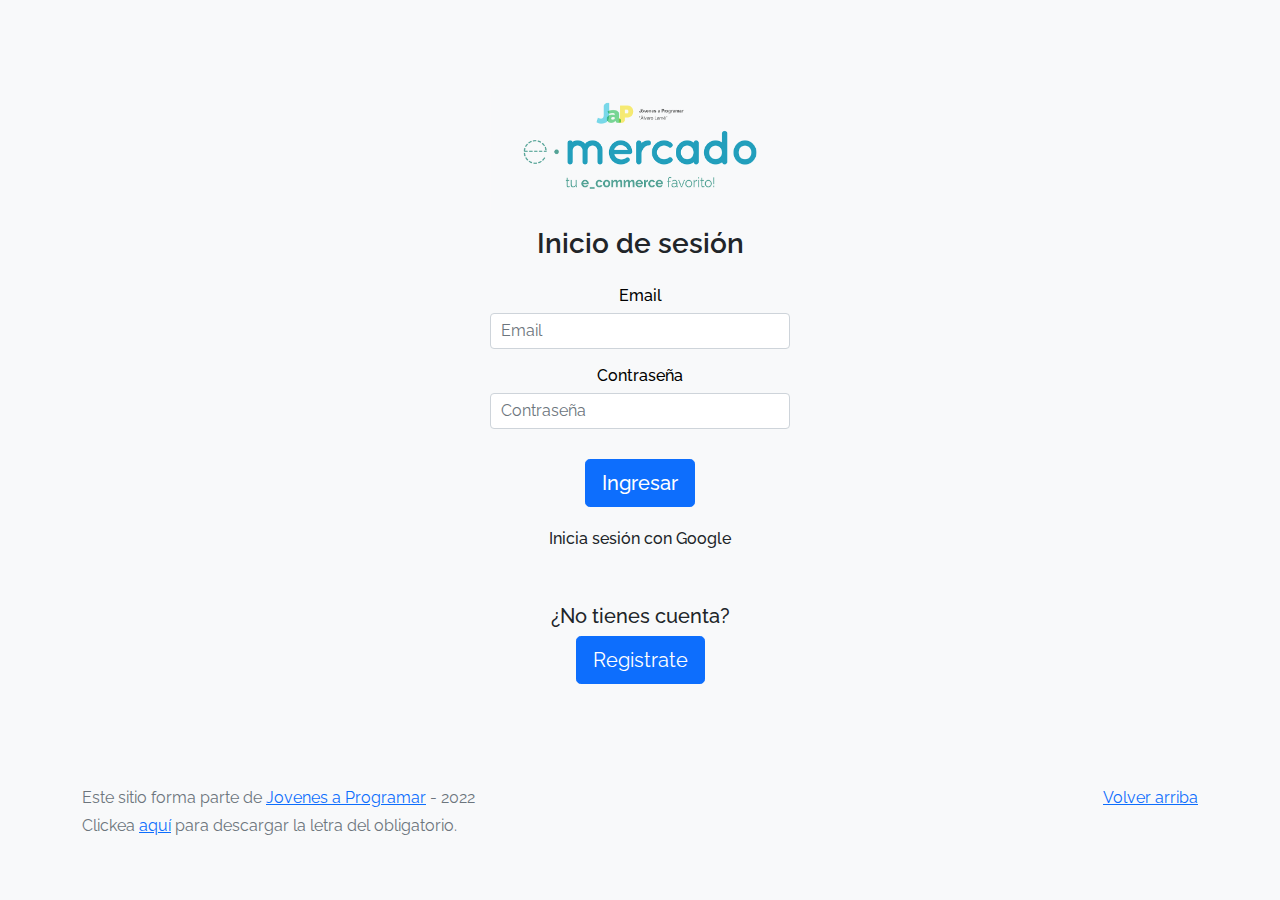
<file: index.html>
<!DOCTYPE html>
<html lang="es">

<head>
  <meta charset="utf-8">
  <meta name="viewport" content="width=device-width, initial-scale=1, shrink-to-fit=no">
  <title>eMercado - Todo lo que busques está aquí</title>

  <link href="https://fonts.googleapis.com/css?family=Raleway:300,300i,400,400i,700,700i,900,900i" rel="stylesheet">
  <link href="css/font-awesome.min.css" rel="stylesheet">
  <link href="css/bootstrap.min.css" rel="stylesheet">
  <link href="css/styles.css" rel="stylesheet">
</head>

<body>
  <nav class="navbar navbar-expand-lg navbar-dark bg-dark p-1">
    <div class="container nav-container">
      <button class="navbar-toggler" type="button" data-bs-toggle="collapse" data-bs-target="#navbarNav"
        aria-controls="navbarNav" aria-expanded="false" aria-label="Toggle navigation">
        <span class="navbar-toggler-icon"></span>
      </button>
      <div class="collapse navbar-collapse" id="navbarNav">
        <ul class="navbar-nav w-100 justify-content-between">
          <li class="nav-item">
            <a class="nav-link active" href="index.html">Inicio</a>
          </li>
          <li class="nav-item">
            <a class="nav-link" href="categories.html">Categorías</a>
          </li>
          <li class="nav-item">
            <a class="nav-link" href="sell.html">Vender</a>
          </li>
          <li class="nav-item">
          </li>
        </ul>

        <a class="navbar-brand" href="my-profile.html">
          <img src="img/img_perfil.png" class="rounded-circle" alt="" width="30" height="30" id="profile__img">
        </a>
        <button class="navbar-toggler" type="button" data-bs-toggle="collapse" data-bs-target="#navbarNavDarkDropdown" aria-controls="navbarNavDarkDropdown" aria-expanded="false" aria-label="Toggle navigation">
          <span class="navbar-toggler-icon"></span>
        </button>
        <div class="collapse navbar-collapse" id="navbarNavDarkDropdown">
          <ul class="navbar-nav">
            <li class="nav-item dropdown">
              <a class="nav-link dropdown-toggle" href="#" id="navbarDarkDropdownMenuLink" role="button" data-bs-toggle="dropdown" aria-expanded="false">
                
              </a>
              <ul class="dropdown-menu dropdown-menu-dark" aria-labelledby="navbarDarkDropdownMenuLink">
                <li><a class="dropdown-item" href="my-profile.html">Mi Perfil</a></li>
                <li><hr class="dropdown-divider"></li>
                <li><a class="dropdown-item text-danger" href="index.html" id="logOutBtn">Cerrar Sesión</a></li>
              </ul>
            </li>
          </ul>
        </div>
      </div>
    </div>
    <a href="cart.html">
      <button type="button" class="btn btn-primary position-relative visually-hidden-mod" id="cart-btn">
        <i class="fas fa-shopping-cart" id="cart-icon"></i>
        <span class="position-absolute top-0 start-100 translate-middle badge rounded-pill bg-danger visually-hidden" id="cart-count">
        0
        </span>
      </button>
    </a>
  </nav>
  <main>
    <div class="jumbotron text-center"></div>
    <div class="album py-5 bg-light">
      <div class="container">
        <div class="row">
          <div class="col-md-4">
            <div class="card mb-4 shadow-sm custom-card cursor-active" id="autos">
              <img class="bd-placeholder-img card-img-top" src="img/cars_index.jpg"
                alt="Imgagen representativa de la categoría 'Autos'">
              <h3 class="m-3">Autos</h3>
              <div class="card-body">
                <p class="card-text">Los mejores precios en autos 0 kilómetro, de alta y media gama.</p>
              </div>
            </div>
          </div>
          <div class="col-md-4">
            <div class="card mb-4 shadow-sm custom-card cursor-active" id="juguetes">
              <img class="bd-placeholder-img card-img-top" src="img/toys_index.jpg"
                alt="Imgagen representativa de la categoría 'Juguetes'">
              <h3 class="m-3">Juguetes</h3>
              <div class="card-body">
                <p class="card-text">Encuentra aquí los mejores precios para niños/as de cualquier edad.</p>
              </div>
            </div>
          </div>
          <div class="col-md-4">
            <div class="card mb-4 shadow-sm custom-card cursor-active" id="muebles">
              <img class="bd-placeholder-img card-img-top" src="img/furniture_index.jpg"
                alt="Imgagen representativa de la categoría 'Muebles'">
              <h3 class="m-3">Muebles</h3>
              <div class="card-body">
                <p class="card-text">Muebles antiguos, nuevos y para ser armados por uno mismo.</p>
              </div>
            </div>
          </div>
        </div>
        <div class="row">
          <a class="btn btn-light btn-lg btn-block" href="categories.html">Y mucho más!</a>
        </div>
      </div>
    </div>
  </main>
  <footer class="text-muted">
    <div class="container">
      <p class="float-end">
        <a href="#">Volver arriba</a>
      </p>
      <p>Este sitio forma parte de <a href="https://jovenesaprogramar.edu.uy/" target="_blank" rel="noopener noreferrer">Jovenes a Programar</a> -
        2022</p>
      <p>Clickea <a target="_blank" href="Letra.pdf">aquí</a> para descargar la letra del obligatorio.</p>
    </div>
  </footer>
  <div id="spinner-wrapper">
    <div class="lds-ring">
      <div></div>
      <div></div>
      <div></div>
      <div></div>
    </div>
  </div>
  <script src="js/bootstrap.bundle.min.js"></script>
  <script src="js/init.js"></script>
  <script src="js/index.js"></script>
  
</body>
</html>
</file>
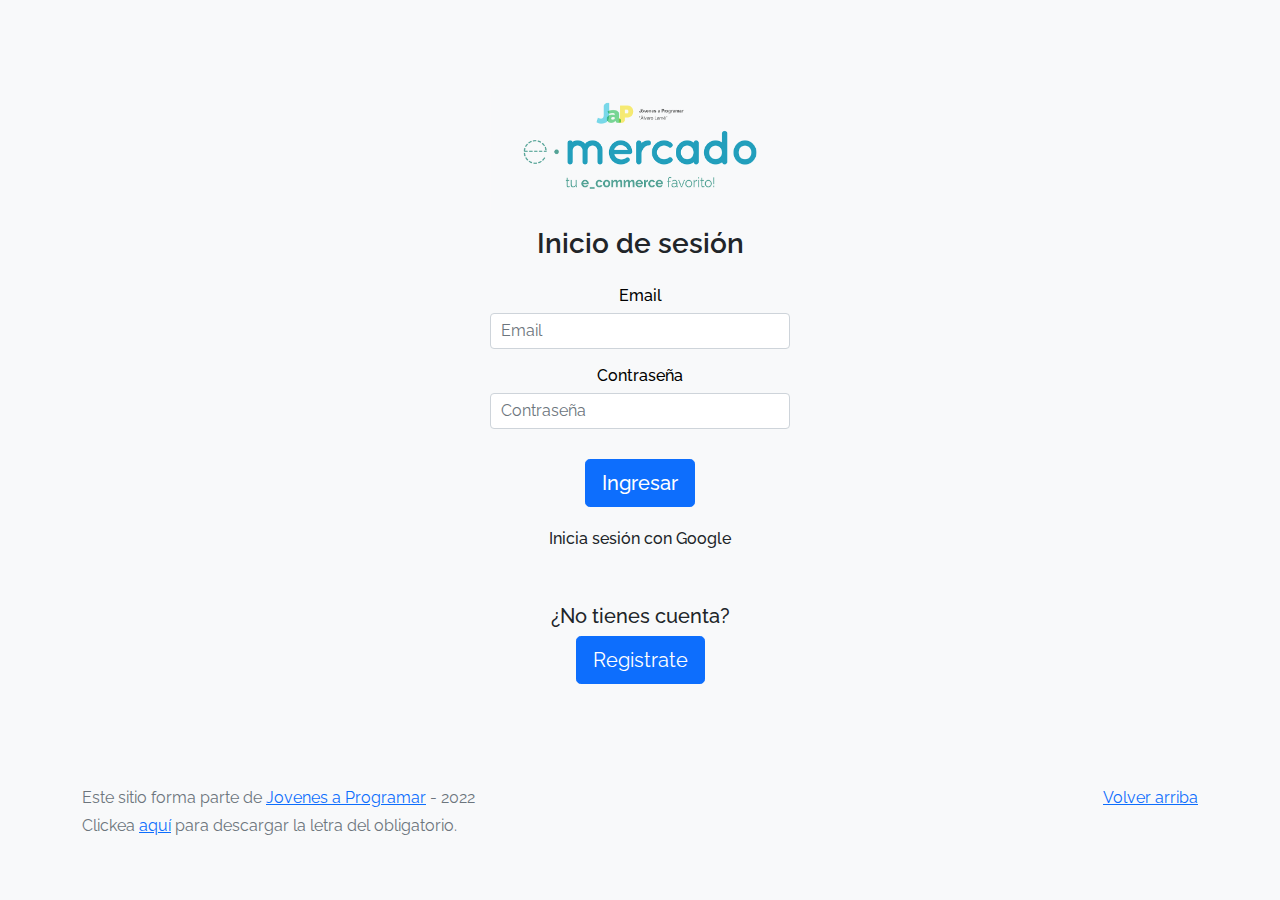
<file: cart.html>
<!DOCTYPE html>
<html lang="es">

<head>
  <meta charset="utf-8">
  <meta name="viewport" content="width=device-width, initial-scale=1, shrink-to-fit=no">
  <title>eMercado - Todo lo que busques está aquí</title>
  <link href="https://fonts.googleapis.com/css?family=Raleway:300,300i,400,400i,700,700i,900,900i" rel="stylesheet">
  <link href="css/bootstrap.min.css" rel="stylesheet">
  <link href="css/font-awesome.min.css" rel="stylesheet">
  <link href="css/styles.css" rel="stylesheet">
</head>

<body>
  <nav class="navbar navbar-expand-lg navbar-dark bg-dark p-1">
    <div class="container cart-container">
      <button class="navbar-toggler" type="button" data-bs-toggle="collapse" data-bs-target="#navbarNav"
        aria-controls="navbarNav" aria-expanded="false" aria-label="Toggle navigation">
        <span class="navbar-toggler-icon"></span>
      </button>
      <div class="collapse navbar-collapse" id="navbarNav">
        <ul class="navbar-nav w-100 justify-content-between">
          <li class="nav-item">
            <a class="nav-link" href="index.html">Inicio</a>
          </li>
          <li class="nav-item">
            <a class="nav-link" href="categories.html">Categorías</a>
          </li>
          <li class="nav-item">
            <a class="nav-link" href="sell.html">Vender</a>
          </li>
          <li class="nav-item">
          </li>
        </ul>

        <a class="navbar-brand" href="my-profile.html">
          <img src="img/img_perfil.png" class="rounded-circle" alt="" width="30" height="30" id="profile__img">
        </a>
        <button class="navbar-toggler" type="button" data-bs-toggle="collapse" data-bs-target="#navbarNavDarkDropdown"
          aria-controls="navbarNavDarkDropdown" aria-expanded="false" aria-label="Toggle navigation">
          <span class="navbar-toggler-icon"></span>
        </button>
        <div class="collapse navbar-collapse" id="navbarNavDarkDropdown">
          <ul class="navbar-nav">
            <li class="nav-item dropdown">
              <a class="nav-link dropdown-toggle" href="#" id="navbarDarkDropdownMenuLink" role="button"
                data-bs-toggle="dropdown" aria-expanded="false">

              </a>
              <ul class="dropdown-menu dropdown-menu-dark" aria-labelledby="navbarDarkDropdownMenuLink">
                <li><a class="dropdown-item" href="my-profile.html">Mi Perfil</a></li>
                <li>
                  <hr class="dropdown-divider">
                </li>
                <li><a class="dropdown-item text-danger" href="index.html" id="logOutBtn">Cerrar Sesión</a></li>
              </ul>
            </li>
          </ul>
        </div>
      </div>
    </div>
    <a href="cart.html">
      <button type="button" class="btn btn-primary position-relative visually-hidden-mod" id="cart-btn">
        <i class="fas fa-shopping-cart" id="cart-icon"></i>
        <span class="position-absolute top-0 start-100 translate-middle badge rounded-pill bg-danger visually-hidden" id="cart-count">
        0
        </span>
      </button>
    </a>
  </nav>
  <main>
    <div class="container">
      <section class="h-100 h-custom">
        <div class="container py-5 h-100">
          <div class="row d-flex justify-content-center align-items-center h-100">
            <div class="col-12">
              <div class="card card-registration card-registration-2 card-shadow" style="border-radius: 15px;">
                <div class="card-body p-0">
                  <div class="row g-0">
                    <div class="col-lg-8 free-space">
                      <div class="p-5 main-content">
                        <div class="d-flex align-items-center justify-content-center mb-5 flex-column">
                          <h1 class="fw-bold mb-0 text-black">Tu carrito</h1>
                        </div>
                        <div>
                          <h2 class="mb-5">Orden de compra</h2>
                        </div>
                        <div class="d-flex cart-subtitles justify-content-around">
                          <div>
                            <p class="article-subtitle">Articulos</p>
                          </div>
                          
                          <p>Precio<span class="tax-inc">+IVA</span></p>
                          <p>Cantidad</p>
                          <p>Subtotal<span class="tax-inc">/Art</span></p>
                        </div>
                        <hr class="my-4">

                        <div class="" id="articles-container">
      
                        </div>
                        
                        <div class="pt-5">
                          <h6 class="mb-0">
                            <a href="categories.html" class="text-body">
                              <i class="fas fa-long-arrow-alt-left me-2"></i>
                              Seguir Comprando
                            </a>
                          </h6>
                        </div>
                      </div>
                    </div>
                    <div class="col-lg-4">
                      <div class="p-5 resume-section">
                        <h3 class="fw-bold mb-5 mt-2 pt-1">Resumen de Compra</h3>
                        <hr class="my-4">
      
                        <div class="d-flex justify-content-between mb-5">
                          <h5 class="text-uppercase">Cantidad de Articulos</h5>
                          <h5 id="cart-qty"></h5>
                        </div>

                        

                        <h5 class="text-uppercase mb-3">Tipo de envío</h5>
      
                        <div class="pb-2">
                          <select class="select mb-3 p-1" id="deliver-options">
                            <option value="0.05">Standard - 12 a 15 días - 5%</option>
                            <option value="0.07">Express - 5 a 8 días - 7%</option>
                            <option value="0.15">Premium - 2 a 5 días - 15%</option>
                          </select>

                          <h5 class="text-uppercase mb-3 mt-3">Dirección de envío</h5>

                          <div class="mb-2 d-flex dirección-envio">
                            <div class="form-outline">
                              <label class="form-label" for="calle">Calle</label>
                              <input type="text" spellcheck="false" id="calle" class="form-control form-control-lg" />
                              <div class="invalid-feedback">
                                <p>Ingresa una Calle</p>
                              </div>
                            </div>

                            <div class="form-outline">
                              <label class="form-label" for="número">Número</label>
                              <input type="text" spellcheck="false" id="número" class="form-control form-control-lg" />
                              <div class="invalid-feedback">
                                <p>Ingresa un Número</p>
                              </div>
                            </div>
                          </div>

                          <div class="mb-0">
                            <div class="form-outline">
                              <label class="form-label" for="esquina">Esquina</label>
                              <input type="text" spellcheck="false" id="esquina" class="form-control form-control-lg" />
                              <div class="invalid-feedback">
                                <p>Ingresa una Esquina</p>
                              </div>
                            </div>
                          </div>

                          
                        </div>

                        <hr class="my-4">
      
                        

                        <h5 class="text-uppercase mb-3">Moneda de pago</h5>

                        <select class="select mb-3 p-1 is-invalid" id="money-options">
                          <option class="text-muted" value="" id="default" selected disabled>Seleccione una moneda</option>
                          <option value="1" id="dolar">Dolares - USD</option>
                          <option value="40" id="peso">Pesos UY - $</option>
                        </select>
                        <div class="invalid-feedback">
                          <p>Debe selecciónar una Moneda de Pago</p>
                        </div>
      
                        <hr class="my-4">

                        <h5 class="text-uppercase mb-3">Codigo de Descuento</h5>
      
                        <div class="mb-0">
                          <div class="form-outline">
                            <input type="text" id="codigo-descuento" class="form-control form-control-lg" />
                            <label class="form-label" for="codigo-descuento">Ingresa tu codigo</label>
                          </div>
                        </div>

                        <hr class="my-4">

                        <div class="d-flex justify-content-between mb-1">
                          <h5 class="text-uppercase">Subtotal</h5>
                          <h5 id="cart-subtotal-price">subtotal price</h5>
                        </div>

                        <div class="d-flex justify-content-between mb-1">
                          <h5 class="text-uppercase">Costo de Envío</h5>
                          <h5 id="cart-deliver-price">subtotal price</h5>
                        </div>

                        <hr class="my-4">
      
                        <div class="d-flex justify-content-between mb-4">
                          <h5 class="text-uppercase">Precio Total</h5>
                          <h5 id="cart-total-price">total price</h5>
                        </div>
      
                        <button type="button" class="btn btn-dark btn-block btn-lg"
                          data-mdb-ripple-color="dark" data-bs-toggle="" data-bs-target="#staticBackdrop" id="buyBtn">Comprar</button>
      
                      </div>
                    </div>
                  </div>
                </div>
              </div>
            </div>
          </div>
        </div>
      </section>

      <div class="modal fade" id="staticBackdrop" data-bs-backdrop="static" data-bs-keyboard="false" tabindex="-1" aria-labelledby="staticBackdropLabel" aria-hidden="true">
        <div class="modal-dialog">
          <div class="modal-content card bg-primary text-white rounded-3">
            <div class="modal-header">
              
              <h5 class="modal-title" id="staticBackdropLabel"> Seleccione Metodo de Pago</h5>
              <img src="img/img_perfil.png"
              class="img-fluid rounded-3" alt="Avatar" id="modal-profile">
            
            </div>
            
            <div class="col-lg-12">

              <div class="modal-body card bg-primary text-white ">
                <div class="card-body">

                  <div>
                    <div class="d-flex justify-content-center align-items-baseline mb-3">
                      <h5 class="mb-0 pay-metod-title">Tarjeta de Credito</h5>
                      <input type="radio" class="ms-5 mb-0" name="pay-option" id="card-option">
                      <div class="invalid-feedback">
                        <p>Seleccione Metodo de Pago</p>
                      </div>
                    </div>
          
                    <div class="text-center">
                      <p class="small mb-0 ">Operamos con</p>
                      <a href="#!" type="submit" class="text-white"><i
                      class="fab fa-cc-mastercard fa-2x me-2"></i></a>
                      <a href="#!" type="submit" class="text-white"><i
                      class="fab fa-cc-visa fa-2x me-2"></i></a>
                      <a href="#!" type="submit" class="text-white"><i
                      class="fab fa-cc-amex fa-2x me-2"></i></a>
                    </div>

                    <form class="mt-4 unselected" id="card-area">
                      <div class="form-outline form-white mb-4">
                        <label class="form-label" for="typeName">Nombre del Titular</label>
                        <input type="text" spellcheck="false" id="typeName" class="form-control form-control-lg" siez="17"
                        placeholder="Nombre Apellido" disabled/>
                        <div class="invalid-feedback">
                          <p>Ingresa Nombre y Apellido del Titular</p>
                        </div>
                      </div>
          
                      <div class="form-outline form-white mb-4">
                        <label class="form-label" for="card-number">Número de tarjeta</label>
                        <input type="text" spellcheck="false" id="card-number" class="form-control form-control-lg" siez="17"
                        placeholder="1234 5678 9012 3457" minlength="19" maxlength="19" disabled/>
                        <div class="invalid-feedback">
                          <p>Ingresa el número de tu tarjeta</p>
                        </div>
                      </div>
          
                      <div class="row mb-4">
                        <div class="col-md-6">
                          <div class="form-outline form-white">
                            <label class="form-label" for="typeExp">Vencimiento</label>
                            <input type="text" spellcheck="false" id="typeExp" class="form-control form-control-lg"
                            placeholder="MM/AA" size="7" id="exp" minlength="7" maxlength="7" disabled/>
                            <div class="invalid-feedback">
                              <p>Ingresa fecha de vencimiento</p>
                            </div>
                          </div>
                        </div>
                        <div class="col-md-6">
                          <div class="form-outline form-white">
                            <label class="form-label" for="security-numbers">CVV</label>
                            <input type="password" spellcheck="false" id="security-numbers" class="form-control form-control-lg"
                            placeholder="&#9679;&#9679;&#9679;" size="1" minlength="3" maxlength="3" disabled/>
                            <div class="invalid-feedback">
                              <p>Ingresa los digitos de seguridad</p>
                            </div>
                          </div>
                        </div>
                      </div>
          
                    </form>
                  </div>

                  <hr class="my-4 extra-width">

                  <div>
                    <div class="d-flex justify-content-center align-items-baseline mb-4">
                      <h5 class="mb-0 pay-metod-title">Transferencia Bancaria</h5>
                      <input type="radio" class="ms-5 mb-0" name="pay-option" id="bank-option">
                      <div class="invalid-feedback">
                        <p>Seleccione Metodo de Pago</p>
                      </div>
                    </div>

                    <div class="form-outline form-white mb-0 unselected" id="bank-area">
                      <label class="form-label" for="bank-number">Número de Cuenta Bancaria</label>
                      <input type="text" spellcheck="false" id="bank-account" class="form-control form-control-lg" siez="17"
                      placeholder="ABC 1234 5678 9012 3457" minlength="9" maxlength="34" disabled/>
                      <div class="invalid-feedback">
                        <p>Ingresa una cuenta bancaria</p>
                      </div>
                    </div>

                  </div>

                </div>
              </div>
        
            </div>
            
            <div class="modal-footer d-flex flex-column align-items-stretch">

              <div class="d-flex justify-content-between">
                <p class="mb-2">Subtotal</p>
                <p class="mb-2" id="modal-subtotal">--</p>
              </div>
  
              <div class="d-flex justify-content-between">
                <p class="mb-2">Envío</p>
                <p class="mb-2" id="modal-deliver">--</p>
              </div>
  
              <div class="d-flex justify-content-between mb-4">
                <p class="mb-2">Total(IVA Incl.)</p>
                <p class="mb-2" id="modal-total">--</p>
              </div>
  
              <div class="d-flex justify-content-between">
                <button type="button" class="btn  btn-dark" data-bs-dismiss="modal" id="cancel-btn">Cancelar Compra</button>
                <button type="button" class="btn btn-primary btn-dark btn-block " id="pay-btn">
                  <div class="d-flex justify-content-between">
                    <span>Confirmar Compra <i class="fas fa-long-arrow-alt-right ms-2"></i></span>
                  </div>
                </button>
              </div>

              
            </div>
          </div>
        </div>
      </div>   
    </div>
  </main>
  <footer class="text-muted">
    <div class="container">
      <p class="float-end">
        <a href="#">Volver arriba</a>
      </p>
      <p>Este sitio forma parte de <a href="https://jovenesaprogramar.edu.uy/" target="_blank" rel="noopener noreferrer">Jovenes a Programar</a> -
        2022</p>
      <p>Clickea <a target="_blank" href="Letra.pdf">aquí</a> para descargar la letra del obligatorio.</p>
    </div>
  </footer>
  <div class="alert alert-success alert-dismissible fade text-center" role="alert" id="buy-success">
    <p id="msg-container"></p>
  </div>
  <div id="spinner-wrapper">
    <div class="lds-ring">
      <div></div>
      <div></div>
      <div></div>
      <div></div>
    </div>
  </div>
  <script src="js/bootstrap.bundle.min.js"></script>
  <script src="js/init.js"></script>
  <script src="js/cart.js"></script>
</body>

</html>
</file>
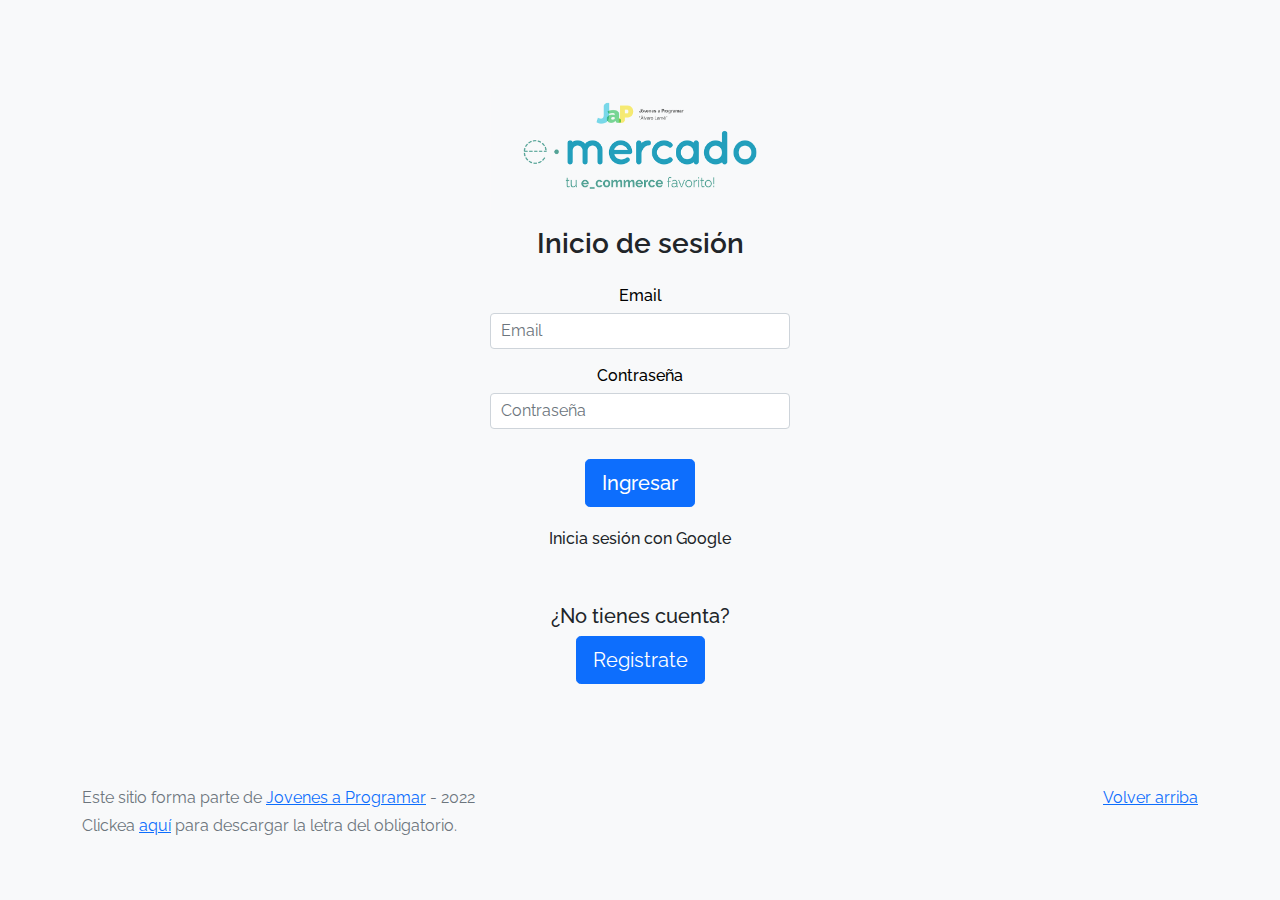
<file: categories.html>
<!DOCTYPE html>
<html lang="es">

<head>
  <meta charset="utf-8">
  <meta name="viewport" content="width=device-width, initial-scale=1, shrink-to-fit=no">
  <title>eMercado - Todo lo que busques está aquí</title>

  <link href="https://fonts.googleapis.com/css?family=Raleway:300,300i,400,400i,700,700i,900,900i" rel="stylesheet">
  <link href="css/font-awesome.min.css" rel="stylesheet">
  <link href="css/bootstrap.min.css" rel="stylesheet">
  <link href="css/styles.css" rel="stylesheet">
</head>

<body class="categories-body">
  <nav class="navbar navbar-expand-lg navbar-dark bg-dark p-1">
    <div class="container nav-container">
      <button class="navbar-toggler" type="button" data-bs-toggle="collapse" data-bs-target="#navbarNav"
        aria-controls="navbarNav" aria-expanded="false" aria-label="Toggle navigation">
        <span class="navbar-toggler-icon"></span>
      </button>
      <div class="collapse navbar-collapse" id="navbarNav">
        <ul class="navbar-nav w-100 justify-content-between">
          <li class="nav-item">
            <a class="nav-link" href="index.html">Inicio</a>
          </li>
          <li class="nav-item">
            <a class="nav-link active" href="categories.html">Categorías</a>
          </li>
          <li class="nav-item">
            <a class="nav-link" href="sell.html">Vender</a>
          </li>
          <li class="nav-item">
          </li>
        </ul>

        <a class="navbar-brand" href="my-profile.html">
          <img src="img/img_perfil.png" class="rounded-circle" alt="" width="30" height="30" id="profile__img">
        </a>
        <button class="navbar-toggler" type="button" data-bs-toggle="collapse" data-bs-target="#navbarNavDarkDropdown" aria-controls="navbarNavDarkDropdown" aria-expanded="false" aria-label="Toggle navigation">
          <span class="navbar-toggler-icon"></span>
        </button>
        <div class="collapse navbar-collapse" id="navbarNavDarkDropdown">
          <ul class="navbar-nav">
            <li class="nav-item dropdown">
              <a class="nav-link dropdown-toggle" href="#" id="navbarDarkDropdownMenuLink" role="button" data-bs-toggle="dropdown" aria-expanded="false">
                
              </a>
              <ul class="dropdown-menu dropdown-menu-dark" aria-labelledby="navbarDarkDropdownMenuLink">
                <li><a class="dropdown-item" href="my-profile.html">Mi Perfil</a></li>
                <li><hr class="dropdown-divider"></li>
                <li><a class="dropdown-item text-danger" href="index.html" id="logOutBtn">Cerrar Sesión</a></li>
              </ul>
            </li>
          </ul>
        </div>
      </div>
    </div>
    <a href="cart.html">
      <button type="button" class="btn btn-primary position-relative visually-hidden-mod" id="cart-btn">
        <i class="fas fa-shopping-cart" id="cart-icon"></i>
        <span class="position-absolute top-0 start-100 translate-middle badge rounded-pill bg-danger visually-hidden" id="cart-count">
        0
        </span>
      </button>
    </a>
  </nav>
  <main class="pb-5">
    <div class="text-center p-4">
      <h2>Categorías</h2>
      <p class="lead">Verás aquí todas las categorías del sitio.</p>
    </div>
    <div class="container">
      <div class="row">
        <div class="col text-end">
          <div class="btn-group btn-group-toggle mb-4" data-bs-toggle="buttons">
            <input type="radio" class="btn-check" name="options" id="sortAsc">
            <label class="btn btn-light" for="sortAsc">A-Z</label>
            <input type="radio" class="btn-check" name="options" id="sortDesc">
            <label class="btn btn-light" for="sortDesc">Z-A</label>
            <input type="radio" class="btn-check" name="options" id="sortAscByCount" checked>
            <label class="btn btn-light" for="sortAscByCount"><i class="fas fa-sort-amount-up mr-1"></i></label>
            <input type="radio" class="btn-check" name="options" id="sortDescByCount" checked>
            <label class="btn btn-light" for="sortDescByCount"><i class="fas fa-sort-amount-down mr-1"></i></label>
          </div>
        </div>
      </div>
      <div class="row">
        <div class="col-lg-6 offset-lg-6 col-md-12 mb-1 container">
          <div class="row container p-0 m-0">
            <div class="col">
              <p class="font-weight-normal text-end my-2">Cant.</p>
            </div>
            <div class="col">
              <input class="form-control" type="number" placeholder="min." id="rangeFilterCountMin">
            </div>
            <div class="col">
              <input class="form-control" type="number" placeholder="máx." id="rangeFilterCountMax">
            </div>
            <div class="col-3 p-0">
              <div class="btn-group" role="group">
                <button class="btn btn-light btn-block" id="rangeFilterCount">Filtrar</button>
                <button class="btn btn-link btn-sm" id="clearRangeFilter">Limpiar</button>
              </div>
            </div>
          </div>
        </div>
      </div>
      <div class="row">
        <div class="list-group" id="cat-list-container">
        </div>
      </div>
    </div>
  </main>
  <footer class="text-muted categories-footer">
    <div class="container">
      <p class="float-end">
        <a href="#">Volver arriba</a>
      </p>
      <p>Este sitio forma parte de <a href="https://jovenesaprogramar.edu.uy/" target="_blank" rel="noopener noreferrer">Jovenes a Programar</a> -
        2022</p>
      <p>Clickea <a target="_blank" href="Letra.pdf">aquí</a> para descargar la letra del obligatorio.</p>
    </div>
  </footer>
  <div id="spinner-wrapper">
    <div class="lds-ring">
      <div></div>
      <div></div>
      <div></div>
      <div></div>
    </div>
  </div>
  <script src="js/bootstrap.bundle.min.js"></script>
  <script src="js/init.js"></script>
  <script src="js/categories.js"></script>
</body>

</html>
</file>
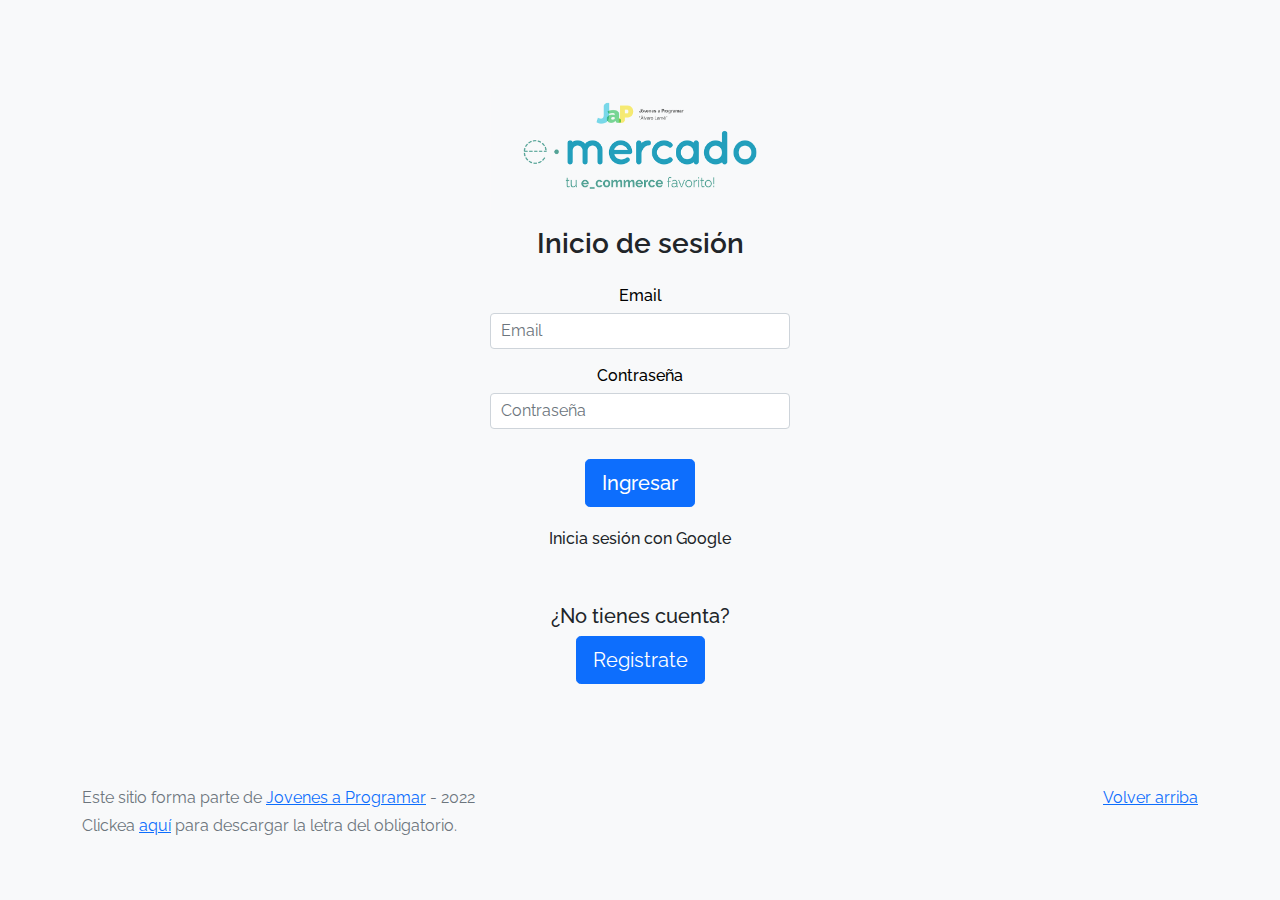
<file: login.html>
<!DOCTYPE html>
<html lang="es">

<head>
  <meta charset="utf-8">
  <meta name="viewport" content="width=device-width, initial-scale=1, shrink-to-fit=no">
  <title>eMercado - Todo lo que busques está aquí</title>
  <script src="https://accounts.google.com/gsi/client" async defer></script>
  <link href="https://fonts.googleapis.com/css?family=Raleway:300,300i,400,400i,500,600,700,700i,900,900i" rel="stylesheet">
  <link href="css/bootstrap.min.css" rel="stylesheet">
  <link href="css/styles.css" rel="stylesheet">
  <style>
    body {
      background-color: #f8f9fa;
    }
  </style>
</head>

<body id="login__body">
  <main role="main" class="mt-5" id="login__main">
    <div class="container" id="login__container">
      
      <div class="text-center p-4">
        <img class="signin" src="img/login.png" alt="logo">
        <h2 class="login__title">Inicio de sesión</h2>
        <form action="" method="" id="login__form">
          <div>
            <label class="login__label" for="email">Email</label><br>
            <input type="email" class="form-control"  id="email"    value="" name="email" placeholder="Email">
            <div class="invalid-feedback">
            
            </div>
            
          </div>
          <div>
            <label class="login__label" for="pass">Contraseña</label><br>
            <input type="password" class="form-control" id="pass" value="" name="pass" placeholder="Contraseña">
            <div class="invalid-feedback">
            
            </div>
          </div>
          <button class="btn btn-primary btn-lg" type="submit" id="btnLogin">Ingresar</button>
          <div class="login__google">
            <p>Inicia sesión con Google</p>
            <div id="g_id_onload"
              data-client_id="214439263378-614cqh5otmojofat7tk50komlu2tlb2i.apps.googleusercontent.com"
              data-context="signin"
              data-ux_mode="popup"
              data-auto_select="false"
              data-callback="handleCredentialResponse">
            </div>

            <div class="g_id_signin"
              data-type="standard"
              data-shape="rectangular"
              data-theme="filled_blue"
              data-text="signin"
              data-size="large"
              data-locale="es-419"
              data-logo_alignment="left">
            </div>

          </div>
        </form>
      </div>
      
      <div class="text-center p-4">
        <h5>¿No tienes cuenta?</h5>
        <button class="btn btn-primary btn-lg" type="button" id="btnRegister">Registrate</button>
      </div>
    </div>
  </main>
  <footer class="text-muted" id="login__footer">
    <div class="container">
      <p class="float-end">
        <a href="#">Volver arriba</a>
      </p>
      <p>Este sitio forma parte de <a href="https://jovenesaprogramar.edu.uy/" target="_blank" rel="noopener noreferrer">Jovenes a Programar</a> -
        2022</p>
      <p>Clickea <a target="_blank" href="Letra.pdf">aquí</a> para descargar la letra del obligatorio.</p>
    </div>
  </footer>
  <div id="spinner-wrapper">
    <div class="lds-ring">
      <div></div>
      <div></div>
      <div></div>
      <div></div>
    </div>
  </div>
  <script src="js/init.js"></script>
  <script src="js/login.js"></script>
</body>

</html>
</file>
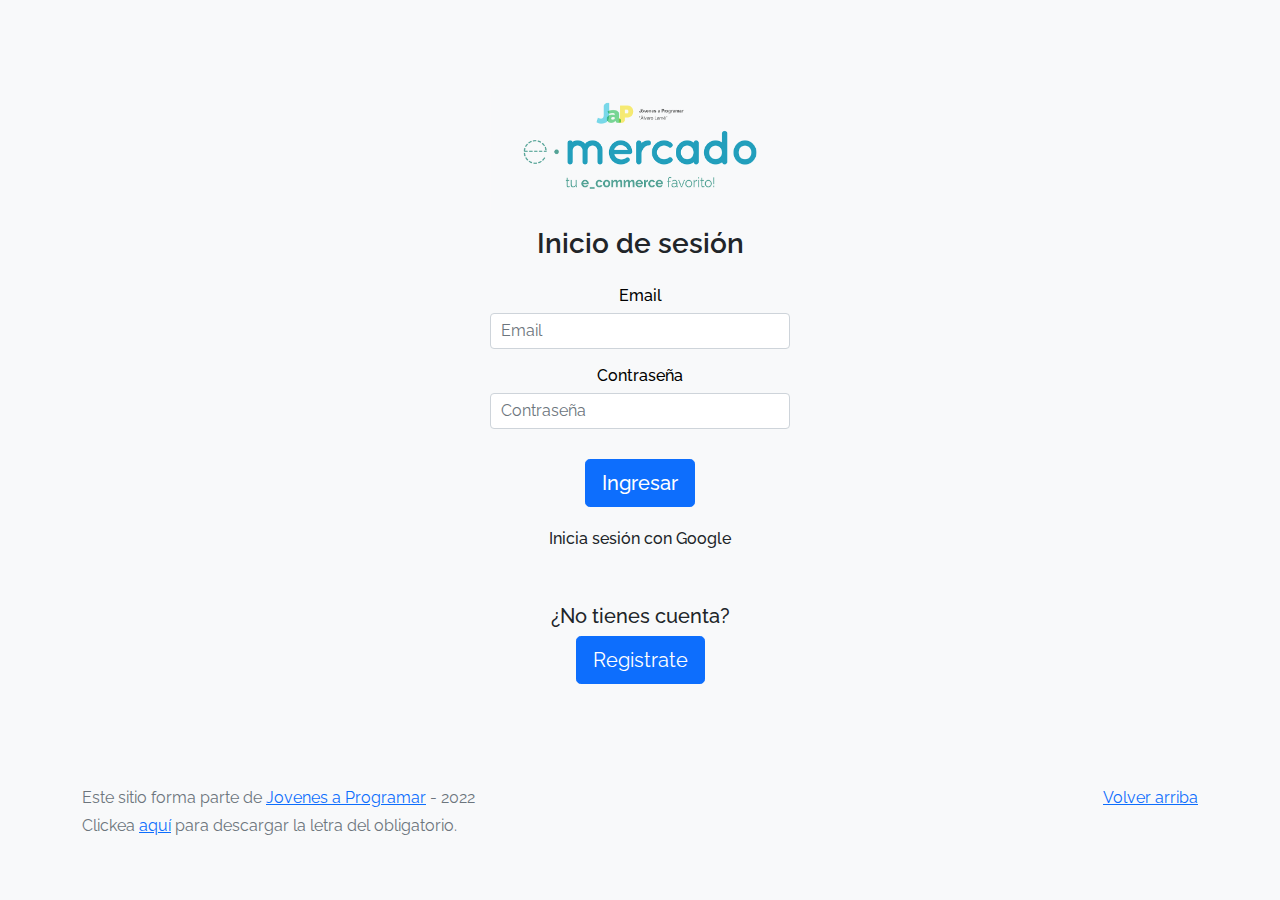
<file: my-profile.html>
<!DOCTYPE html>
<html lang="es">

<head>
  <meta charset="utf-8">
  <meta name="viewport" content="width=device-width, initial-scale=1, shrink-to-fit=no">
  <title>eMercado - Todo lo que busques está aquí</title>
  <link href="https://fonts.googleapis.com/css?family=Raleway:300,300i,400,400i,700,700i,900,900i" rel="stylesheet">
  <link href="css/font-awesome.min.css" rel="stylesheet">
  <link href="css/bootstrap.min.css" rel="stylesheet">
  <link href="css/styles.css" rel="stylesheet">
  <style>
    .bd-placeholder-img {
      font-size: 1.125rem;
      text-anchor: middle;
      -webkit-user-select: none;
      -moz-user-select: none;
      -ms-user-select: none;
      user-select: none;
    }

    @media (min-width: 768px) {
      .bd-placeholder-img-lg {
        font-size: 3.5rem;
      }
    }
  </style>
</head>

<body class="profile-body">
  <nav class="navbar navbar-expand-lg navbar-dark bg-dark p-1">
    <div class="container nav-container">
      <button class="navbar-toggler" type="button" data-bs-toggle="collapse" data-bs-target="#navbarNav"
        aria-controls="navbarNav" aria-expanded="false" aria-label="Toggle navigation">
        <span class="navbar-toggler-icon"></span>
      </button>
      <div class="collapse navbar-collapse" id="navbarNav">
        <ul class="navbar-nav w-100 justify-content-between">
          <li class="nav-item">
            <a class="nav-link" href="index.html">Inicio</a>
          </li>
          <li class="nav-item">
            <a class="nav-link" href="categories.html">Categorías</a>
          </li>
          <li class="nav-item">
            <a class="nav-link" href="sell.html">Vender</a>
          </li>
          <li class="nav-item">
          </li>
        </ul>

        <a class="navbar-brand" href="my-profile.html">
          <img src="img/img_perfil.png" class="rounded-circle" alt="" width="30" height="30" id="profile__img">
        </a>
        <button class="navbar-toggler" type="button" data-bs-toggle="collapse" data-bs-target="#navbarNavDarkDropdown" aria-controls="navbarNavDarkDropdown" aria-expanded="false" aria-label="Toggle navigation">
          <span class="navbar-toggler-icon"></span>
        </button>
        <div class="collapse navbar-collapse" id="navbarNavDarkDropdown">
          <ul class="navbar-nav">
            <li class="nav-item dropdown">
              <a class="nav-link dropdown-toggle" href="#" id="navbarDarkDropdownMenuLink" role="button" data-bs-toggle="dropdown" aria-expanded="false">
                
              </a>
              <ul class="dropdown-menu dropdown-menu-dark" aria-labelledby="navbarDarkDropdownMenuLink">
                <li><a class="dropdown-item" href="my-profile.html">Mi Perfil</a></li>
                <li><hr class="dropdown-divider"></li>
                <li><a class="dropdown-item text-danger" href="index.html" id="logOutBtn">Cerrar Sesión</a></li>
              </ul>
            </li>
          </ul>
        </div>
      </div>
    </div>
    <a href="cart.html">
      <button type="button" class="btn btn-primary position-relative visually-hidden-mod" id="cart-btn">
        <i class="fas fa-shopping-cart" id="cart-icon"></i>
        <span class="position-absolute top-0 start-100 translate-middle badge rounded-pill bg-danger visually-hidden" id="cart-count">
        0
        </span>
      </button>
    </a>
  </nav>
  <main>
    <div class="container" id="profile-container">
      <div class="col-lg-9 mt-lg-5 row justify-content-center">
        <article class="card" id="profile-card">
          <div class="card-body">
            <form>
              <div class="row justify-content-center">
                <div class="col-lg-8 div-width">
                  <div class="row gx-3 flex-column">
                    <div class="col-9 mb-3"> 
                      <label class="form-label">Nombre <span class="required">*</span></label>   
                      <input class="form-control input-width trigger-enter" type="text" placeholder="Tu Nombre" spellcheck="false" autocomplete="off" id="nameInput">
                      <div class="invalid-feedback profile-validation">
                        <p class="profile-validation-msg">Este campo es Obligatorio!</p> 
                      </div>
                    </div> <!-- col .// -->
                    <div class="col-6 mb-3"> 
                      <label class="form-label">Segundo Nombre</label>   
                      <input class="form-control input-width trigger-enter" type="text" placeholder="Tu Segundo Nombre" spellcheck="false" autocomplete="off" id="secondNameInput"> 
                    </div> <!-- col .// -->
                    <div class="col-6 mb-3"> 
                      <label class="form-label">Apellido <span class="required">*</span></label> 
                      <input class="form-control input-width trigger-enter" type="text" placeholder="Tu Apellido" spellcheck="false" autocomplete="off" id="lastNameInput">
                      <div class="invalid-feedback profile-validation">
                        <p class="profile-validation-msg">Este campo es Obligatorio!</p>
                      </div> 
                    </div> <!-- col .// -->
                    <div class="col-6 mb-3"> 
                      <label class="form-label">Segundo Apellido</label> 
                      <input class="form-control input-width trigger-enter" type="text" placeholder="Tu Segundo Apellido" spellcheck="false" autocomplete="off" id="secondLastNameInput"> 
                    </div> <!-- col .// -->
                    <div class="col-lg-6 col-md-6 mb-3"> 
                      <label class="form-label">Email <span class="required">*</span></label> 
                      <input class="form-control input-width trigger-enter" type="email" placeholder="Tu Email" id="emailInput">
                      <div class="invalid-feedback profile-validation">
                        <p class="profile-validation-msg">Este campo es Obligatorio!</p> 
                      </div>
                    </div> <!-- col .// -->
                    <div class="col-lg-6 col-md-6 mb-3"> 
                      <label class="form-label pre">Teléfono de Contacto</label> 
                      <input class="form-control input-width trigger-enter" type="number" placeholder="Tu Número de Teléfono" id="contactNumberInput"> 
                    </div> <!-- col .// -->
                  
                  </div> <!-- row.// -->
                </div> <!-- col.// -->
                <aside class="col-lg-4">
                  <div class="text-lg-center mt-3">
                    
                    <img class="img-lg mb-3 img-avatar rounded-circle fit-content" src="img/img_perfil.png" alt="Foto de usuario" id="userImg">
                    
                    <div> 
                      <a class="btn btn-sm btn-light mx-2" href="#" id="uploadImgBtn">
                        <i class="fa fa-camera"></i>
                        Subir Imagen 
                      </a>
                       
                      <a class="btn btn-sm btn-outline-danger" href="#" id="deleteImg"> 
                        <i class="fa fa-trash"></i> 
                      </a>
                      
                      <input type="file" name="avatar" class="d-none" accept="image/png, image/jpeg" id="uploadProfileImg">
                      <div class="mt-2 invalid-feedback">
                        <p>Archivo incorrecto: seleccione una imagen .JPG o .PNG</p>
                      </div>
                    </div>
                  </div>
                </aside> <!-- col.// -->
              </div> <!-- row.// --> <br>
              <button class="btn btn-secondary mx-5" type="button" id="discardBtn" disabled>Descartar Cambios</button> 
              <button class="btn btn-primary" type="button" id="saveBtn" disabled>Guardar Cambios</button>
              
            </form>
            <hr class="my-4">
          </div> <!-- card-body .// -->
        </article> <!-- card .// -->
      </div>
    </div>
  </main>
  <footer class="text-muted profile-footer">
    <div class="container">
      <p class="float-end">
        <a href="#">Volver arriba</a>
      </p>
      <p>Este sitio forma parte de <a href="https://jovenesaprogramar.edu.uy/" target="_blank" rel="noopener noreferrer">Jovenes a Programar</a> -
        2022</p>
      <p>Clickea <a target="_blank" href="Letra.pdf">aquí</a> para descargar la letra del obligatorio.</p>
    </div>
  </footer>
  <div class="alert alert-success alert-dismissible fade text-center alert-hide alert-mod" role="alert" id="alert-success">
    <p>Datos guardados correctamente</p>
  </div>
  <div id="spinner-wrapper">
    <div class="lds-ring">
      <div></div>
      <div></div>
      <div></div>
      <div></div>
    </div>
  </div>
  <script src="js/bootstrap.bundle.min.js"></script>
  <script src="js/init.js"></script>
  <script src="js/my-profile.js"></script>
</body>

</html>
</file>
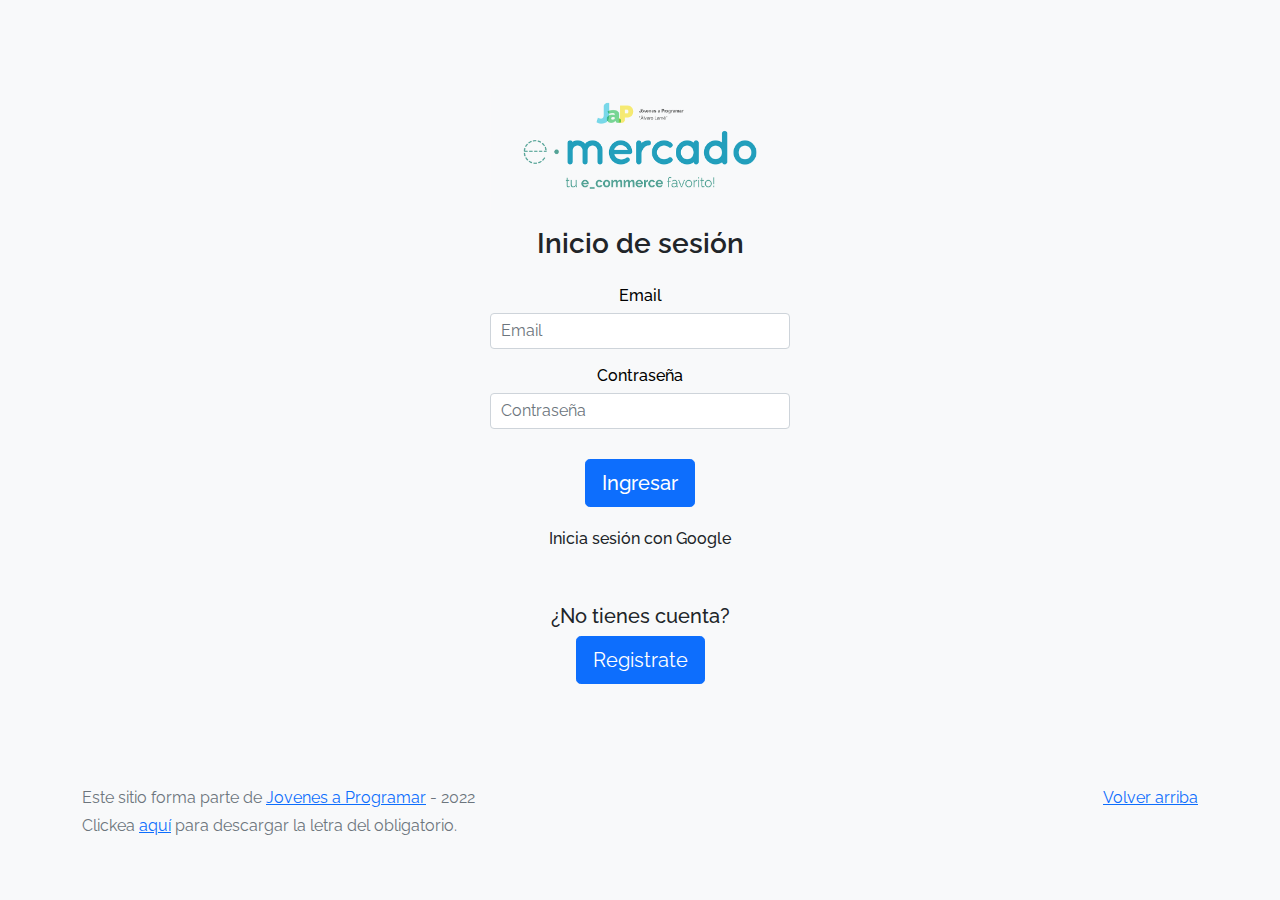
<file: product-info.html>
<!DOCTYPE html>
<html lang="es">

<head>
  <meta charset="utf-8">
  <meta name="viewport" content="width=device-width, initial-scale=1, shrink-to-fit=no">
  <title>eMercado - Todo lo que busques está aquí</title>

  <link href="https://fonts.googleapis.com/css?family=Raleway:300,300i,400,400i,700,700i,900,900i" rel="stylesheet">
  <link href="css/font-awesome.min.css" rel="stylesheet">
  <link href="css/bootstrap.min.css" rel="stylesheet">
  <link href="css/styles.css" rel="stylesheet">
</head>

<body>
  <nav class="navbar navbar-expand-lg navbar-dark bg-dark p-1">
    <div class="container nav-container">
      <button class="navbar-toggler" type="button" data-bs-toggle="collapse" data-bs-target="#navbarNav"
        aria-controls="navbarNav" aria-expanded="false" aria-label="Toggle navigation">
        <span class="navbar-toggler-icon"></span>
      </button>
      <div class="collapse navbar-collapse" id="navbarNav">
        <ul class="navbar-nav w-100 justify-content-between">
          <li class="nav-item">
            <a class="nav-link" href="index.html">Inicio</a>
          </li>
          <li class="nav-item">
            <a class="nav-link" href="categories.html">Categorías</a>
          </li>
          <li class="nav-item">
            <a class="nav-link" href="sell.html">Vender</a>
          </li>
          <li class="nav-item">
          </li>
        </ul>

        <a class="navbar-brand" href="my-profile.html">
          <img src="img/img_perfil.png" class="rounded-circle" alt="" width="30" height="30" id="profile__img">
        </a>
        <button class="navbar-toggler" type="button" data-bs-toggle="collapse" data-bs-target="#navbarNavDarkDropdown"
          aria-controls="navbarNavDarkDropdown" aria-expanded="false" aria-label="Toggle navigation">
          <span class="navbar-toggler-icon"></span>
        </button>
        <div class="collapse navbar-collapse" id="navbarNavDarkDropdown">
          <ul class="navbar-nav">
            <li class="nav-item dropdown">
              <a class="nav-link dropdown-toggle" href="#" id="navbarDarkDropdownMenuLink" role="button"
                data-bs-toggle="dropdown" aria-expanded="false">

              </a>
              <ul class="dropdown-menu dropdown-menu-dark" aria-labelledby="navbarDarkDropdownMenuLink">
                <li><a class="dropdown-item" href="my-profile.html">Mi Perfil</a></li>
                <li>
                  <hr class="dropdown-divider">
                </li>
                <li><a class="dropdown-item text-danger" href="index.html" id="logOutBtn">Cerrar Sesión</a></li>
              </ul>
            </li>
          </ul>
        </div>
      </div>
    </div>
    <a href="cart.html">
      <button type="button" class="btn btn-primary position-relative visually-hidden-mod" id="cart-btn">
        <i class="fas fa-shopping-cart" id="cart-icon"></i>
        <span class="position-absolute top-0 start-100 translate-middle badge rounded-pill bg-danger visually-hidden" id="cart-count">
        0
        </span>
      </button>
    </a>
  </nav>
  <!-- ============== SECTION CONTENT ============== -->
  <section class="padding-y mt-lg-5">
    <div class="container">

      <div class="row">
        <aside class="col-lg-6">
          <article class="gallery-wrap">
            <div class="img-big-wrap img-thumbnail" id="cover-img-container">
              <a data-fslightbox="mygalley" data-type="image" href="">
                <img height="560" src="">
              </a>
            </div> <!-- img-big-wrap.// -->
            <div class="thumbs-wrap" id="thumbs-img-container">
              <a data-fslightbox="mygalley" data-type="image" href="" class="item-thumb">
                <img width="60" height="60" src="">
              </a>
            </div> <!-- thumbs-wrap.// -->
          </article> <!-- gallery-wrap .end// -->
        </aside>
        <main class="col-lg-6">
          <article class="ps-lg-3 prod-info">
            <h4 class="title text-dark" id="title">Title</h4>
            <div class="rating-wrap my-3 prod-stats">
              <div class="rating-stars stars-outer">
                <div class="stars-inner" id="avgStarScore">
                  
                </div>
              </div>
              <b class="label-rating text-warning">Puntuación <span id="avgScore"></span></b>
              <i class="fas dot text-muted"></i>
              <div class="sold-container">
                <i class="fas fa-shopping-basket sold-icon"></i>
                <p id="vendidos"></p>
              </div>
              <i class="fas dot text-muted"></i>
              <span class="label-rating text-success">En Stock</span>
            </div> <!-- rating-wrap.// -->

            <div class="mb-3">
              <var class="price h5" id="price">Price</var>
              <span class="text-muted">/IVA inc.</span>
            </div>

            <p id="description">Description</p>

            <hr>

            <div class="col-md-4 col-6 mb-3" id="add-cart-btn">
              <div class="row flex-nowrap">
                <a href="#" class="btn  btn-primary" id="btn-add-cart"> <i class="me-1 fa fa-shopping-basket"></i> Agregar al carrito </a>
              </div>
            </div> <!-- col.// -->
          </article> <!-- product-info-aside .// -->
        </main> <!-- col.// -->
      </div> <!-- row.// -->
    </div> <!-- container .//  -->
  </section>
  <!-- ============== SECTION CONTENT END// ============== -->

  <!-- ============== SECTION  ============== -->
  <section class="padding-y bg-light border-top">
    <div class="container">
      <div class="row">
        <section class="padding-y bg-light">
          <div class="container">
            <div class="row">
              <div class="col-lg-8">
                
                <div class="card mb-4 comments-card">
                  <div class="card-body">
                    <h5 class="card-title">Comentarios</h5>
                    <hr>
                  </div>
                  <div class="card-body" id="comments-container">
                    
                    

                  </div>
                  <div class="card-footer py-3 border-0" style="background-color: #f8f9fa;" id="commentBox">
                    <h5 class="">Comentar</h5>
                    <div class="d-flex flex-start w-100 mt-4">
                      <img class="rounded-circle shadow-1-strong me-3" src="img/img_perfil.png" alt="avatar" width="40" height="40" id="commentProfileImg"/>
                      <div class="form-outline w-100">
                        <textarea class="form-control" id="commentTextArea" rows="4" style="background: #fff;" placeholder="Tu comentario"></textarea>
                        <p class="invalid-feedback" id="invalid-comment">Debe ingresar un comentario</p>
                      </div>
                    </div>
                    <p id="star-widget-title">Tu puntuación</p>
                    <div class="star-widget mt-2 pt-1 float-start">
                      <input type="radio" name="rate" id="rate-5">
                      <label for="rate-5" class="fas fa-star"></label>
                      <input type="radio" name="rate" id="rate-4">
                      <label for="rate-4" class="fas fa-star"></label>
                      <input type="radio" name="rate" id="rate-3">
                      <label for="rate-3" class="fas fa-star"></label>
                      <input type="radio" name="rate" id="rate-2">
                      <label for="rate-2" class="fas fa-star"></label>
                      <input type="radio" name="rate" id="rate-1">
                      <label for="rate-1" class="fas fa-star"></label>
                    </div>
                    <p class="invalid-feedback" id="invalid-rate">Debe seleccionar una puntuación</p>
                    <div class="float-end mt-2 pt-1">
                      <button type="button" class="btn btn-primary btn-sm" id="sendBtn">Enviar</button>
                    </div>
                  </div>
                </div>
               
              </div> <!-- col.// -->
              <div class="col-lg-4">
                <div class="card text-center related-card">
                  <div class="card-body">
                    <h5 class="card-title rel-title"><span id="cat-name"></span> Relacionados</h5>
      
                    <article class="itemside mb-3" id="related-prods-container">
                      <a href="#" class="aside">
                        <img src="" width="96" height="96" class="img-md img-thumbnail">
                      </a>
                      <div class="info">
                        <a href="#" class="title mb-1">Title</a>
                      </div>
                    </article>
                  </div> <!-- card-body .// -->
                </div> <!-- card .// -->
                <article class="card">
                  <div class="card-body">
                    <p class="mt-1 text-center text-capitalize comments-number">320 Comentarios</p>
                    <table class="table table-borderless table-sm">
                      <tbody>
                        <tr valign="middle">
                          <td width="50"> 5 star </td>
                          <td>
                            <div class="progress" style="height: 10px;">
                              <div class="progress-bar bg-warning" role="progressbar" style="width: 95%;"
                                aria-valuenow="25" aria-valuemax="100"></div>
                            </div> <!-- progress .// -->
                          </td>
                          <td width="50"> 95 % </td>
                        </tr>
                        <tr valign="middle">
                          <td> 4 star </td>
                          <td>
                            <div class="progress" style="height: 10px;">
                              <div class="progress-bar bg-warning" role="progressbar" style="width: 80%;"
                                aria-valuenow="80" aria-valuemax="100"></div>
                            </div> <!-- progress .// -->
                          </td>
                          <td> 80 % </td>
                        </tr>
                        <tr valign="middle">
                          <td> 3 star </td>
                          <td>
                            <div class="progress" style="height: 10px;">
                              <div class="progress-bar bg-warning" role="progressbar" style="width: 35%;"
                                aria-valuenow="35" aria-valuemax="100"></div>
                            </div> <!-- progress .// -->
                          </td>
                          <td> 35 % </td>
                        </tr>
                        <tr valign="middle">
                          <td> 2 star </td>
                          <td>
                            <div class="progress" style="height: 10px;">
                              <div class="progress-bar bg-warning" role="progressbar" style="width: 13%;"
                                aria-valuenow="13" aria-valuemax="100"></div>
                            </div> <!-- progress .// -->
                          </td>
                          <td> 13 % </td>
                        </tr>
                        <tr valign="middle">
                          <td> 1 star </td>
                          <td>
                            <div class="progress" style="height: 10px;">
                              <div class="progress-bar bg-warning" role="progressbar" style="width:15%;"
                                aria-valuenow="5" aria-valuemax="100"></div>
                            </div> <!-- progress .// -->
                          </td>
                          <td> 15 % </td>
                        </tr>
                      </tbody>
                    </table>
                  </div>
                </article>
              </div> <!-- col.// -->
            </div> <!-- row .// -->
          </div> <!-- container .// -->
        </section>
       
      </div>
      <br>
    </div><!-- container // -->
  </section>
  <!-- =============== SECTION  END// ============== -->

  <footer class="text-muted">
    <div class="container">
      <p class="float-end">
        <a href="#">Volver arriba</a>
      </p>
      <p>Este sitio forma parte de <a href="https://jovenesaprogramar.edu.uy/" target="_blank"
          rel="noopener noreferrer">Jovenes a Programar</a> - 2022</p>
      <p>Clickea <a target="_blank" href="Letra.pdf">aquí</a> para descargar la letra del obligatorio.</p>
    </div>
  </footer>
  <div class="alert alert-success alert-dismissible fade text-center alert-mod alert-cart-mod" role="alert" id="alert-success">
    <p>Producto Añadido al Carrito!</p>
  </div>
  <div id="spinner-wrapper">
    <div class="lds-ring">
      <div></div>
      <div></div>
      <div></div>
      <div></div>
    </div>
  </div>
  <div id="myModal" class="carrousel-modal">
    <span class="close" onclick="pictureClose()">&times;</span>
    <img class="modal-content" id="img01">
    <button class="carousel-control-prev" type="button" onclick="imgPrev()" id="modal-prev-img">
      <i class="fas fa-chevron-left" id="modal-prev-icon"></i>
    </button>
    <button class="carousel-control-next" type="button" onclick="imgNext()" id="modal-next-img">
      <i class="fas fa-chevron-right" id="modal-next-icon"></i>
    </button>
  </div>
  <script src="js/bootstrap.bundle.min.js"></script>
  <script src="js/init.js"></script>
  <script src="js/product-info.js"></script>
</body>

</html>
</file>
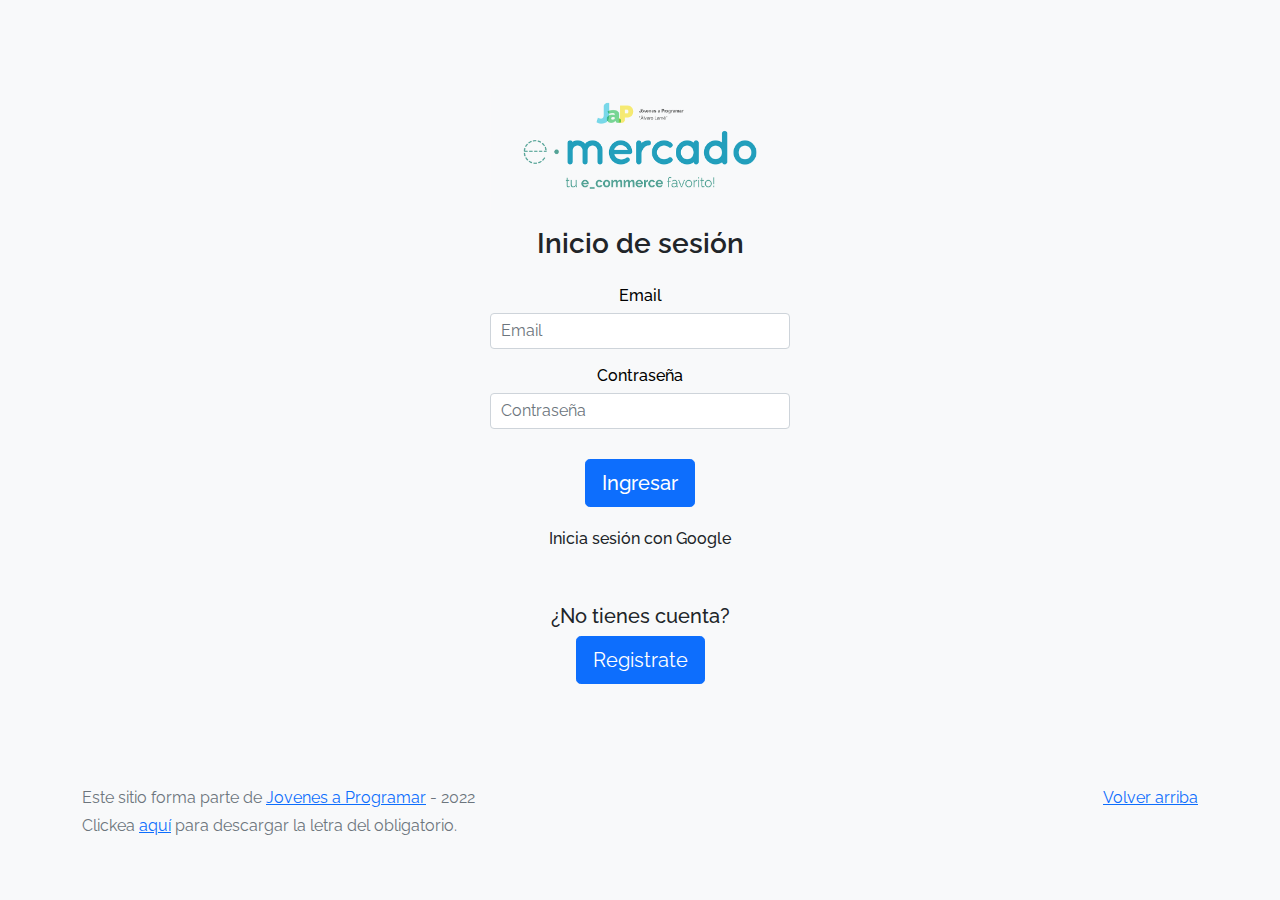
<file: products.html>
<!DOCTYPE html>
<html lang="es">

<head>
  <meta charset="utf-8">
  <meta name="viewport" content="width=device-width, initial-scale=1, shrink-to-fit=no">
  <title>eMercado - Todo lo que busques está aquí</title>

  <link href="https://fonts.googleapis.com/css?family=Raleway:300,300i,400,400i,700,700i,900,900i" rel="stylesheet">
  <link href="css/font-awesome.min.css" rel="stylesheet">
  <link href="css/bootstrap.min.css" rel="stylesheet">
  <link href="css/styles.css" rel="stylesheet">
</head>

<body>
  <nav class="navbar navbar-expand-lg navbar-dark bg-dark p-1">
    <div class="container nav-container">
      <button class="navbar-toggler" type="button" data-bs-toggle="collapse" data-bs-target="#navbarNav"
        aria-controls="navbarNav" aria-expanded="false" aria-label="Toggle navigation">
        <span class="navbar-toggler-icon"></span>
      </button>
      <div class="collapse navbar-collapse" id="navbarNav">
        <ul class="navbar-nav w-100 justify-content-between">
          <li class="nav-item">
            <a class="nav-link" href="index.html">Inicio</a>
          </li>
          <li class="nav-item">
            <a class="nav-link" href="categories.html">Categorías</a>
          </li>
          <li class="nav-item">
            <a class="nav-link" href="sell.html">Vender</a>
          </li>
          <li class="nav-item">
          </li>
        </ul>

        <a class="navbar-brand" href="my-profile.html">
          <img src="img/img_perfil.png" class="rounded-circle" alt="" width="30" height="30" id="profile__img">
        </a>
        <button class="navbar-toggler" type="button" data-bs-toggle="collapse" data-bs-target="#navbarNavDarkDropdown" aria-controls="navbarNavDarkDropdown" aria-expanded="false" aria-label="Toggle navigation">
          <span class="navbar-toggler-icon"></span>
        </button>
        <div class="collapse navbar-collapse" id="navbarNavDarkDropdown">
          <ul class="navbar-nav">
            <li class="nav-item dropdown">
              <a class="nav-link dropdown-toggle" href="#" id="navbarDarkDropdownMenuLink" role="button" data-bs-toggle="dropdown" aria-expanded="false">
                
              </a>
              <ul class="dropdown-menu dropdown-menu-dark" aria-labelledby="navbarDarkDropdownMenuLink">
                <li><a class="dropdown-item" href="my-profile.html">Mi Perfil</a></li>
                <li><hr class="dropdown-divider"></li>
                <li><a class="dropdown-item text-danger" href="index.html" id="logOutBtn">Cerrar Sesión</a></li>
              </ul>
            </li>
          </ul>
        </div>
      </div>
    </div>
    <a href="cart.html">
      <button type="button" class="btn btn-primary position-relative visually-hidden-mod" id="cart-btn">
        <i class="fas fa-shopping-cart" id="cart-icon"></i>
        <span class="position-absolute top-0 start-100 translate-middle badge rounded-pill bg-danger visually-hidden" id="cart-count">
        0
        </span>
      </button>
    </a>
  </nav>
  <main role="main" class="pb-5 container">
    <div class="text-center p-4">
      <h2>Productos</h2>
      <p>Verás aquí todos los productos de la categoría <strong id="cat-name"></strong></p>
    </div>
    <div class="container">
      <div class="row">
        <div class="col text-end">
          <div class="btn-group btn-group-toggle mb-4" data-bs-toggle="buttons">
            <input type="radio" class="btn-check" name="options" id="sortAscByPrice" checked>
            <label class="btn btn-light" for="sortAscByPrice"><i class="fas fa-sort-amount-up mr-1"></i>$</label>
            <input type="radio" class="btn-check" name="options" id="sortDescByPrice" checked>
            <label class="btn btn-light" for="sortDescByPrice"><i class="fas fa-sort-amount-down mr-1"></i>$</label>
            <input type="radio" class="btn-check" name="options" id="sortDescByRel" checked>
            <label class="btn btn-light" for="sortDescByRel"><i class="fas fa-sort-amount-down mr-1"></i>Rel.</label>
          </div>
        </div>
      </div>
      <div class="row">
        <div class="input-group" id="search-bar">
          <div class="input-group-text" id="btnGroupAddon"><i class="fa fa-search"></i></div>
          <input type="search" class="form-control" placeholder="Buscar..." id="search-input">
        </div>
        <div class="col-lg-6 offset-lg-6 col-md-12 mb-1 container">
          <div class="row container p-0 m-0">
            <div class="col">
              <p class="font-weight-normal text-end my-2">Precio</p>
            </div>
            <div class="col">
              <input class="form-control" type="number" placeholder="min." id="rangeFilterPriceMin">
            </div>
            <div class="col">
              <input class="form-control" type="number" placeholder="máx." id="rangeFilterPriceMax">
            </div>
            <div class="col-3 p-0">
              <div class="btn-group" role="group">
                <button class="btn btn-light btn-block" id="rangeFilterPrice">Filtrar</button>
                <button class="btn btn-link btn-sm" id="clearRangeFilter">Limpiar</button>
              </div>
            </div>
          </div>
        </div>
      </div>
      <div class="row">
        <div class="list-group" id="prod-list-container">
        
        </div> 
    </div>
  </main>
  <footer class="text-muted">
    <div class="container">
      <p class="float-end">
        <a href="#">Volver arriba</a>
      </p>
      <p>Este sitio forma parte de <a href="https://jovenesaprogramar.edu.uy/" target="_blank" rel="noopener noreferrer">Jovenes a Programar</a> -
        2022</p>
      <p>Clickea <a target="_blank" href="Letra.pdf">aquí</a> para descargar la letra del obligatorio.</p>
    </div>
  </footer>
  <div id="spinner-wrapper">
    <div class="lds-ring">
      <div></div>
      <div></div>
      <div></div>
      <div></div>
    </div>
  </div>
  <script src="js/bootstrap.bundle.min.js"></script>
  <script src="js/init.js"></script>
  <script src="js/products.js"></script>
</body>

</html>
</file>
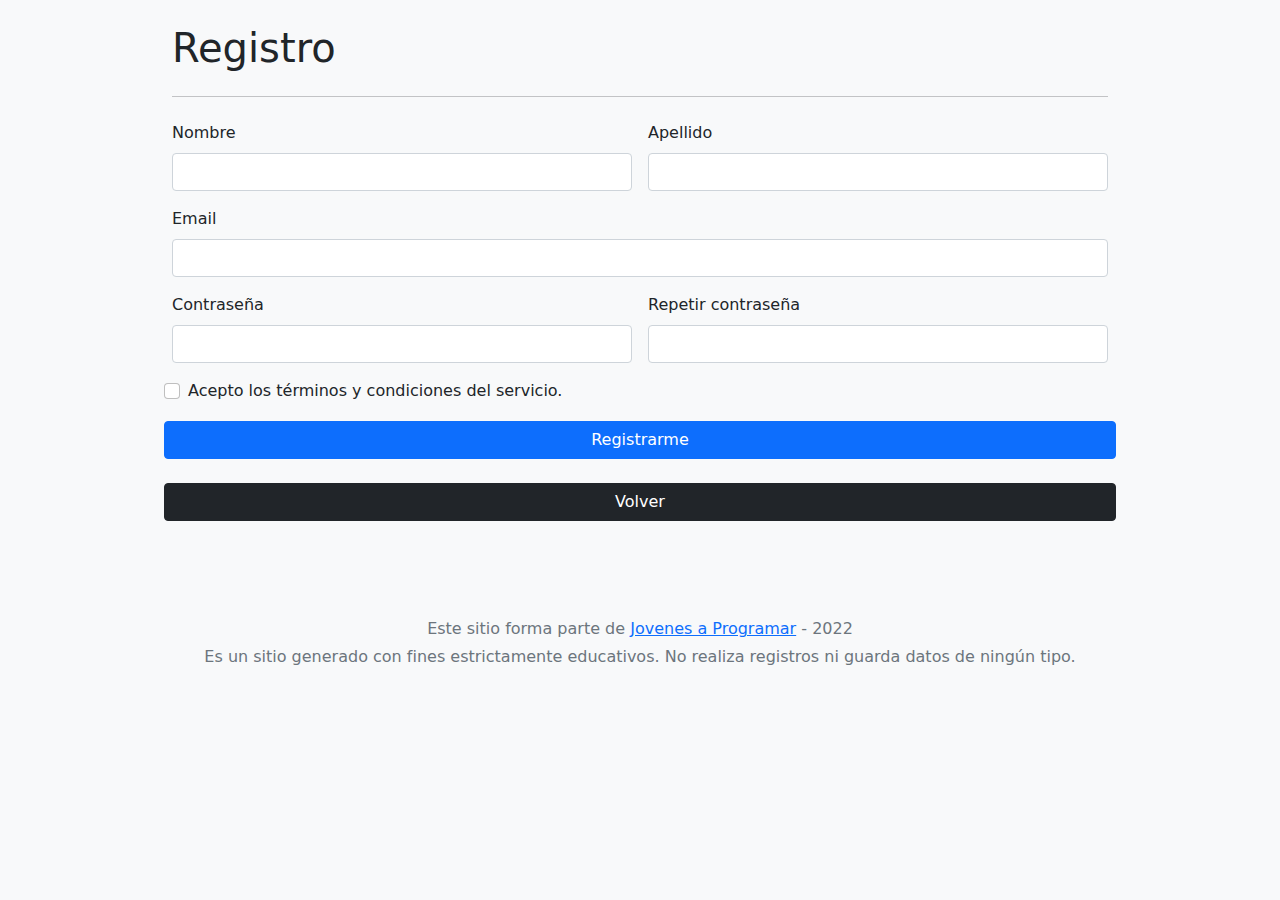
<file: register.html>
<!doctype html>
<html lang="es">

<head>
  <meta charset="utf-8">
  <meta name="viewport" content="width=device-width, initial-scale=1">
  <meta name="description" content="">
  <title>eMercado - Todo lo que busques está aquí</title>
  <link href="https://fonts.googleapis.com/css?family=Raleway:300,300i,400,400i,700,700i,900,900i" rel="stylesheet">
  <link href="css/bootstrap.min.css" rel="stylesheet">
  <!--- <link href="css/styles.css" rel="stylesheet"> --->
  <link href="css/register.css" rel="stylesheet">
</head>

<body class="bg-light">

  <div class="container">
    <main>
      <div class="row mt-4">
        <div class="col">
          <h1 class="mb-3">Registro</h1>
          <hr class="my-4">
          <div class="row g-3">
            <div class="col-sm-6 input__container">
              <label for="nombre" class="form-label noselect">Nombre</label>
              <input type="text" class="form-control trigger-tab" id="nombre">
              <p class="invalid-feedback">

              </p>
            </div>

            <div class="col-sm-6 input__container">
              <label for="apellido" class="form-label noselect">Apellido</label>
              <input type="text" class="form-control trigger-tab" id="apellido">
              <p class="invalid-feedback">

              </p>
            </div>

            <div class="col-12 input__container">
              <label for="email" class="form-label noselect">Email</label>
              <input type="email" class="form-control trigger-tab" id="email">
              <p class="invalid-feedback">

              </p>
            </div>

            <div class="col-sm-6 input__container">
              <label for="password1" class="form-label noselect">Contraseña</label>
              <input type="password" class="form-control trigger-tab" id="password1">
              <p class="invalid-feedback">

              </p>
            </div>

            <div class="col-sm-6 input__container">
              <label for="password2" class="form-label noselect">Repetir contraseña</label>
              <input type="password" class="form-control trigger-tab" id="password2">
              <p class="invalid-feedback">

              </p>
            </div>

            <div class="form-check input__container">
              <input type="checkbox" class="form-check-input" id="terminos" value="off">
              <label class="form-check-label noselect" for="terminos">Acepto los términos y condiciones del servicio.</label>
              <p class="invalid-feedback">

              </p>
            </div>

            <button class="btn btn-primary mb-2" type="button" id="regBtn">Registrarme</button>

            <button class="btn btn-dark mt-3" type="button" id="goBack">Volver</button>

          </div>
          
        </div>
        
      </div>
      

    </main>

    <footer class="my-5 pt-5 text-muted text-center text-small">
      <p class="mb-1">Este sitio forma parte de <a href="https://jovenesaprogramar.edu.uy/" target="_blank">Jovenes a
          Programar</a> - 2022</p>
      <p class="mb-1">Es un sitio generado con fines estrictamente educativos. No realiza registros ni guarda datos de
        ningún tipo.</p>
    </footer>
    <div id="spinner-wrapper">
      <div class="lds-ring">
        <div></div>
        <div></div>
        <div></div>
        <div></div>
      </div>
    </div>
  </div>

  <div class="alert alert-success alert-dismissible fade text-center" role="alert" id="alert-success">
    <p>Datos guardados correctamente</p>
  </div>

  <div class="alert alert-danger alert-dismissible fade text-center" role="alert" id="alert-danger">
    <p>Los datos ingresados no cumplen con los requisitos solicitados</p>
  </div>

  <script src="js/bootstrap.bundle.min.js"></script>
  <script src="js/init.js"></script>
  <script src="js/register.js"></script>
</body>
</html>
</file>
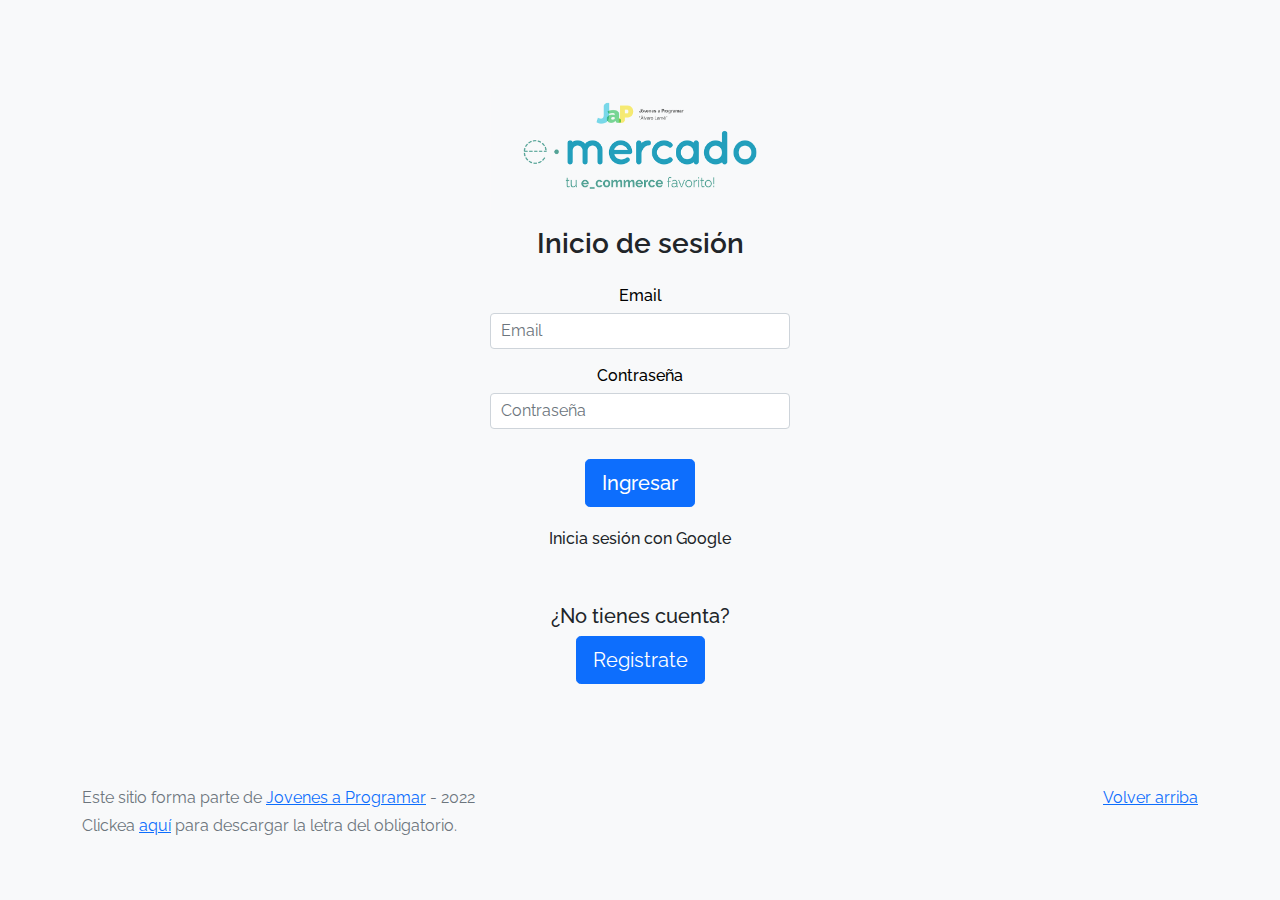
<file: sell.html>
<!DOCTYPE html>
<html lang="es">

<head>
  <meta charset="utf-8">
  <meta name="viewport" content="width=device-width, initial-scale=1, shrink-to-fit=no">
  <title>eMercado - Todo lo que busques está aquí</title>
  <link href="https://fonts.googleapis.com/css?family=Raleway:300,300i,400,400i,700,700i,900,900i" rel="stylesheet">
  <link href="css/font-awesome.min.css" rel="stylesheet">
  <link href="css/bootstrap.min.css" rel="stylesheet">
  <link href="css/dropzone.css" rel="stylesheet">
  <link href="css/styles.css" rel="stylesheet">
</head>

<body>
  <nav class="navbar navbar-expand-lg navbar-dark bg-dark p-1">
    <div class="container nav-container">
      <button class="navbar-toggler" type="button" data-bs-toggle="collapse" data-bs-target="#navbarNav"
        aria-controls="navbarNav" aria-expanded="false" aria-label="Toggle navigation">
        <span class="navbar-toggler-icon"></span>
      </button>
      <div class="collapse navbar-collapse" id="navbarNav">
        <ul class="navbar-nav w-100 justify-content-between">
          <li class="nav-item">
            <a class="nav-link" href="index.html">Inicio</a>
          </li>
          <li class="nav-item">
            <a class="nav-link" href="categories.html">Categorías</a>
          </li>
          <li class="nav-item">
            <a class="nav-link active" href="sell.html">Vender</a>
          </li>
          <li class="nav-item">
          </li>
        </ul>

        <a class="navbar-brand" href="my-profile.html">
          <img src="img/img_perfil.png" class="rounded-circle" alt="" width="30" height="30" id="profile__img">
        </a>
        <button class="navbar-toggler" type="button" data-bs-toggle="collapse" data-bs-target="#navbarNavDarkDropdown" aria-controls="navbarNavDarkDropdown" aria-expanded="false" aria-label="Toggle navigation">
          <span class="navbar-toggler-icon"></span>
        </button>
        <div class="collapse navbar-collapse" id="navbarNavDarkDropdown">
          <ul class="navbar-nav">
            <li class="nav-item dropdown">
              <a class="nav-link dropdown-toggle" href="#" id="navbarDarkDropdownMenuLink" role="button" data-bs-toggle="dropdown" aria-expanded="false">
                
              </a>
              <ul class="dropdown-menu dropdown-menu-dark" aria-labelledby="navbarDarkDropdownMenuLink">
                <li><a class="dropdown-item" href="my-profile.html">Mi Perfil</a></li>
                <li><hr class="dropdown-divider"></li>
                <li><a class="dropdown-item text-danger" href="index.html" id="logOutBtn">Cerrar Sesión</a></li>
              </ul>
            </li>
          </ul>
        </div>
      </div>
    </div>
    <a href="cart.html">
      <button type="button" class="btn btn-primary position-relative visually-hidden-mod" id="cart-btn">
        <i class="fas fa-shopping-cart" id="cart-icon"></i>
        <span class="position-absolute top-0 start-100 translate-middle badge rounded-pill bg-danger visually-hidden" id="cart-count">
        0
        </span>
      </button>
    </a>
  </nav>
  <div class="container">
    <div class="text-center p-4">
      <h2>Vender</h2>
      <p class="lead">Ingresa los datos del artículo a vender.</p>
    </div>
    <div class="row justify-content-md-center">
      <div class="col-md-8 order-md-1">
        <h4 class="mb-3">Información del producto</h4>
        <form class="needs-validation" id="sell-info">
          <div class="row">
            <div class="col-md-6 mb-3">
              <label for="productName">Nombre</label>
              <input type="text" class="form-control" id="productName" value="" name="productName">
              <div class="invalid-feedback">
                Ingresa un nombre
              </div>
            </div>
          </div>
          <div class="row">
            <div class="col-md-8 order-md-1">
              <label>Imágenes</label>
              <div class="needsclick dz-clickable" id="file-upload">
                <div class="dz-message needsclick">
                  Arrastra tus fotos aquí<br>
                </div>
              </div>
            </div>
          </div>
          <div class="row">
            <div class="col-md-12 mb-3">
              <label for="productDescription">Descripción</label>
              <textarea name="productDescription" class="form-control" id="productDescription"></textarea>
            </div>
          </div>
          <div class="row">
            <div class="col-md-3 mb-3">
              <label for="productCostInput">Costo</label>
              <input type="number" name="productCostInput" class="form-control" id="productCostInput" placeholder="" required="" value="0"
                min="0">
              <div class="invalid-feedback">
                El costo debe ser mayor que 0.
              </div>
            </div>
            <div class="col-md-4 mb-3">
              <label for="productCurrency">Moneda</label>
              <select name="productCurrency" class="form-select custom-select d-block w-100" id="productCurrency" required>
                <option value="" hidden selected>Seleccionar moneda</option>
                <option>Pesos Uruguayos (UYU)</option>
                <option>Dólares (USD)</option>
              </select>
              <div class="invalid-feedback">
                Ingresa una categoría válida.
              </div>
            </div>
          </div>
          <div class="row">
            <div class="col-md-7 mb-3">
              <label for="productCategory">Categoría</label>
              <select name="productCategory" class="custom-select form-select d-block w-100" id="productCategory">
                <option value="">Elija la categoría...</option>
                <option>Autos</option>
                <option>Juguetes</option>
                <option>Muebles</option>
                <option>Herramientas</option>
                <option>Computadoras</option>
                <option>Vestimenta</option>
              </select>
              <div class="invalid-feedback">
                Por favor ingresa una categoría válida.
              </div>
            </div>
          </div>
          <div class="row">
            <div class="col-md-3 mb-3">
              <label for="productCountInput">Cantidad en stock</label>
              <input type="number" name="productCountInput" class="form-control" id="productCountInput"  required value="1"
                min="0">
              <div class="invalid-feedback">
                La cantidad es requerida.
              </div>
            </div>
          </div>
          <hr class="mb-4">
          <h5 class="mb-3">Tipo de publicación</h5>
          <div class="d-block my-3">
            <div class="custom-control custom-radio">
              <input id="goldradio" name="publicationType" type="radio" class="custom-control-input" checked=""
                required="">
              <label class="custom-control-label" for="goldradio">Gold (13%)</label>
            </div>
            <div class="custom-control custom-radio">
              <input id="premiumradio" name="publicationType" type="radio" class="custom-control-input" required="">
              <label class="custom-control-label" for="premiumradio">Premium (7%)</label>
            </div>
            <div class="custom-control custom-radio">
              <input id="standardradio" name="publicationType" type="radio" class="custom-control-input" required="">
              <label class="custom-control-label" for="standardradio">Estándar (3%)</label>
            </div>
            <div class="row">
              <button type="button" class="m-1 btn btn-link" data-bs-toggle="modal" data-bs-target="#contidionsModal" id="openModal">
                Ver condiciones
              </button>
            </div>
          </div>
          <hr class="mb-4">
          <h4 class="mb-3">Costos</h4>
          <ul class="list-group mb-3">
            <li class="list-group-item d-flex justify-content-between lh-condensed">
              <div>
                <h6 class="my-0">Precio</h6>
                <small class="text-muted">Unitario del producto</small>
              </div>
              <span class="text-muted" id="productCostText">-</span>
            </li>
            <li class="list-group-item d-flex justify-content-between lh-condensed">
              <div>
                <h6 class="my-0">Porcentaje</h6>
                <small class="text-muted">Según el tipo de publicación</small>
              </div>
              <span class="text-muted" id="comissionText">-</span>
            </li>
            <li class="list-group-item d-flex justify-content-between">
              <span>Total ($)</span>
              <strong id="totalCostText">-</strong>
            </li>
          </ul>
          <hr class="mb-4">
          <button class="btn btn-primary btn-lg" type="submit" id="sellBtn">Vender</button>
        </form>
      </div>
    </div>
  </div>
  <footer class="text-muted">
    <div class="container">
      <p class="float-end">
        <a href="#">Volver arriba</a>
      </p>
      <p>Este sitio forma parte de <a href="https://jovenesaprogramar.edu.uy/" target="_blank" rel="noopener noreferrer">Jovenes a Programar</a> -
        2022</p>
      <p>Clickea <a target="_blank" href="Letra.pdf">aquí</a> para descargar la letra del obligatorio.</p>
    </div>
  </footer>

  <div class="alert alert-primary-dismissible fade" id="alertResult" role="alert">
    <span id="resultSpan"></span>
  </div>

  <div class="modal fade" tabindex="-1" role="dialog" id="contidionsModal">
    <div class="modal-dialog" role="document">
      <div class="modal-content">
        <div class="modal-header">
          <h5 class="modal-title">Condiciones de publicación</h5>
        </div>
        <div class="modal-body">
          <div class="container">
            <div class="row">
              <h5 class="text-warning">Gold (13%)</h5>
              <p class="muted text-justify">Tu producto se verá de forma promocionada en portada, además de las
                condiciones de Premium y Estándar.</p>
            </div>
            <hr>
            <div class="row">
              <h5 class="text-primary">Premium (7%)</h5>
              <p class="muted text-justify">Se mostrará el producto en los primeros lugares de resultados de búsqueda,
                así cómo cuando se ingrese a la categoría que pertenezca.</p>
            </div>
            <hr>
            <div class="row">
              <h5 class="text-secondary">Estándar (3%)</h5>
              <p class="muted text-justify">El producto se listará en la categoría correspondiente, así como en los
                resultados de búsquedas que coincidan con las palabras claves en el nombre.</p>
            </div>
          </div>
        </div>
        <div class="modal-footer">
          <button type="button" class="btn btn-primary" data-bs-dismiss="modal" id="closeModal">Cerrar</button>
        </div>
      </div>
    </div>
  </div>
  <div id="spinner-wrapper">
    <div class="lds-ring">
      <div></div>
      <div></div>
      <div></div>
      <div></div>
    </div>
  </div>
  <script src="js/bootstrap.bundle.min.js"></script>
  <script src="js/dropzone.js"></script>
  <script src="js/init.js"></script>
  <script src="js/sell.js"></script>
</body>

</html>
</file>
<file: css/styles.css>
body{
  background-color: #f8f9fa;
}

.jumbotron,
.card-body,
.container,
.site-header {
  font-family: 'Raleway', serif !important;
}

.jumbotron .display-4 {
  font-weight: bold;
}

nav a {
  text-decoration: none;
}

.bd-placeholder-img {
  font-size: 1.125rem;
  text-anchor: middle;
  -webkit-user-select: none;
  -moz-user-select: none;
  -ms-user-select: none;
  user-select: none;
}

@media (min-width: 768px) {
  .bd-placeholder-img-lg {
    font-size: 3.5rem;
  }
}

.jumbotron {
  height: 50vh;
  padding: 5em inherit;
  margin-bottom: 0;
  background-color: #53C0FB;
  background: url('../img/cover_back.png');
  background-size: cover;
  background-position: center;
  background-repeat: no-repeat;
  color: black;
  font-weight: bold;
}

@media (min-width: 768px) {
  .jumbotron {
    padding-top: 6rem;
    padding-bottom: 6rem;
  }
}

.jumbotron p:last-child {
  margin-bottom: 0;
}

.jumbotron-heading {
  font-weight: 300;
}

.jumbotron .container {
  max-width: 40rem;
  background-color: rgba(255, 255, 255, 0.5);
  border-radius: 10px;
  text-shadow: 1px 1px 2px grey;
}

.jumbotron .lead {
  font-size: 38px;
}

footer {
  padding-top: 3rem;
  padding-bottom: 3rem;
}

footer p {
  margin-bottom: .25rem;
}

.site-header a {
  color: white;
  transition: ease-in-out color .15s;
}

.site-header .dropdown-menu a {
  color: black;
}

.dropzone {
  border: 2px dashed #0087F7;
  border-radius: 5px;
  background: white;
}

.img-fit {
  max-height: 100%;
}

.alert {
  position: fixed;
  top: 80px;
  width: 50%;
  left: 50%;
  transform: translate(-50%, 0);
}

.lds-ring {
  display: inline-block;
  position: relative;
  width: 64px;
  height: 64px;
  top: 50%;
  left: 50%;
}

.cursor-active {
  cursor: pointer;
}

.left {
  float: left;
  padding: 4px;
  background-color: rgba(255, 255, 255, 0.5);
}

.lds-ring div {
  box-sizing: border-box;
  display: block;
  position: absolute;
  width: 51px;
  height: 51px;
  margin: 6px;
  border: 6px solid #fff;
  border-radius: 50%;
  animation: lds-ring 1.2s cubic-bezier(0.5, 0, 0.5, 1) infinite;
  border-color: #fff transparent transparent transparent;
}

.lds-ring div:nth-child(1) {
  animation-delay: -0.45s;
}

.lds-ring div:nth-child(2) {
  animation-delay: -0.3s;
}

.lds-ring div:nth-child(3) {
  animation-delay: -0.15s;
}

@keyframes lds-ring {
  0% {
    transform: rotate(0deg);
  }

  100% {
    transform: rotate(360deg);
  }
}

.signin {
  width: 100%;
  max-width: 330px;
  padding: 15px;
  margin: auto;
}

#spinner-wrapper {
  position: fixed;
  background-color: rgba(0, 0, 0, 0.5);
  width: 100%;
  height: 100%;
  top: 0;
  left: 0;
  z-index: 1021;
  display: none;
}

main {
  min-height: calc(100vh - 210px);
}

a.custom-card,
a.custom-card:hover {
  color: inherit;
  text-decoration: inherit;
}

.checked {
  color: orange;
}

.login__title{
  font-size: 28px;
  font-weight: 600;
}

.login__label{
  margin-top: 15px;
  margin-bottom: 5px;
  font-weight: 500;
  color: black;
}

input#email, input#pass{
  margin: auto;
  width: 300px;
  border-radius: 4px;
  outline: none;
  padding: 5px 10px;
  font-family: 'Raleway', serif;
  font-weight: 400;
}

#btnLogin{
  font-weight: 500;
  margin-top: 30px;
}

input:focus::placeholder{
  opacity: 0;
}

.login__google{
  display: flex;
  flex-direction: column;
  align-items: center;
  margin-top: 20px;
}

.login__google p{
  margin-bottom: 5px;
  font-weight: 500;
}

#navbarNav p{
  color: #ffffff8c;
}

.dropdown-menu, .dropdown-menu-dark{
  width: 250px;
}

.dropdown-menu.dropdown-menu-dark.show{
  margin-top: 4px;
  margin-left: -38px;
  text-align: center;
  font-size: 16px;
  text-transform: capitalize;
}

.navbar-brand{
  margin-right: 0;
}

#search-bar{
  max-width: 350px;
  margin-bottom: -38px;
  margin-left: -11px;
}

.ocultar{
  display: none;
}

.dot::after {
  content: "•";
  display: inline-block;
}

img, svg {
  vertical-align: middle;
}

.rating-stars {
  display: inline-block;
  list-style: none;
  margin: 0;
  padding: 0;
  position: relative;
  white-space: nowrap;
  clear: both;
}

.rating-stars li {
  display: block;
  text-overflow: clip;
  white-space: nowrap;
  z-index: 1;
}

.rating-stars img {
  height: 16px;
  max-width: none;
}

.div-width{
  width: 350px;
}

.input-width{
  width: 250px;
}

#saveBtn{
  margin-left: 80px;
}

#profile-container{
  display: flex;
  justify-content: center;
  margin-top: 30px;
  padding-bottom: 60px;
  border-radius: 10px;
}

#clearRangeFilter{
  color: white;
}

span.fas.fa-star{
  color: #d3d3d3;
}

span.fas.fa-star.checked{
  color: #ff9017;
}

#commentTextArea:focus::placeholder{
 opacity: 0;
}

#commentBox{
  margin-top: -30px;
}

.star-widget{
  display: flex;
  flex-direction: row-reverse;
  margin-left: 60px;
}

.star-widget input{
  display: none;
}

.star-widget label{
  font-size: 20px;
  color: #d3d3d3;
  padding: 2px;
  transition: all 0.2s ease;
}

.star-widget input:not(:checked) ~ label:hover,
.star-widget input:not(:checked) ~ label:hover ~ label{
  color: #ff9017;
}

.star-widget input:checked ~ label{
  color: #ff9017;
}

#star-widget-title{
  margin-left: 63px;
  margin-top: 16px;
  margin-bottom: -10px;
}

#invalid-rate{
  margin-left: 63px;
  margin-top: 40px;
  margin-bottom: -50px;
}

#invalid-comment{
  margin-bottom: -10px;
}

.comments-card{
  margin: 20px 0;
  box-shadow: rgba(0, 0, 0, 0.15) 0px 5px 15px 0px;
}

.related-card{
  margin: 20px 0;
  box-shadow: rgba(0, 0, 0, 0.15) 0px 5px 15px 0px;
}

.related-card-item{
  margin-bottom: 30px;
  -webkit-transform: scale(1);
	transform: scale(1);
	-webkit-transition: .3s ease-in-out;
	transition: .3s ease-in-out;
}

.related-card-item:hover{
  -webkit-transform: scale(1.1);
	transform: scale(1.1);
}

.related-card-item:hover .related-text{
  color: #0d6efd;
}

.related-img{
  box-shadow: rgba(60, 64, 67, 0.3) 0px 1px 2px 0px, rgba(60, 64, 67, 0.15) 0px 1px 3px 1px;
  margin-bottom: 5px;
 
}

.related-text{
  text-decoration: none;
  font-family: 'Raleway', serif;
  color: #212529;
  font-weight: 600;
  text-transform: capitalize;
}

.rel-title{
  margin-bottom: 30px;
  font-weight: 500;
}

.rel-title span{
  font-weight: bold;
}

.sold-icon{
  color: #0d6efd;
}

.prod-stats{
  width: 100%;
  display: flex;
  align-items: center;
  gap: 10px;
}

.sold-container{
  display: flex;
  align-items: center;
  gap: 5px;
}

.sold-container p{
  margin-bottom: 2px;
}

.prod-info{
  height: 385px;
}

#add-cart-btn{
  width: 200px;
  position: relative;
  top: 10px;
  left: 10px;
}

#title{
  margin-top: 30px;
  margin-bottom: 80px;
  text-transform: capitalize;
  font-weight: 500;
  font-size: 40px;
}

#thumbs-img-container{
  margin-top: 10px;
  text-align: center;
}

.item-thumb{
  margin: 0 2px;
  text-decoration: none;
  opacity: 0.6;
  transition: .2s ease-in-out;
}

.item-thumb:hover{
  opacity: 1;
}

#bigImg{
  cursor: zoom-in;
  transition: 0.3s;
}

/* The Modal (background) */
.carrousel-modal {
  display: none; /* Hidden by default */
  position: fixed; /* Stay in place */
  z-index: 1; /* Sit on top */
  padding-top: 100px; /* Location of the box */
  left: 0;
  top: 0;
  width: 100%; /* Full width */
  height: 100%; /* Full height */
  overflow: auto; /* Enable scroll if needed */
  background-color: rgb(0,0,0); /* Fallback color */
  background-color: rgba(0,0,0,0.9); /* Black w/ opacity */
  transition: all 0.3s ease;
}

/* Modal Content (image) */
.modal-content {
  margin: auto;
  display: block;
  width: 80%;
  max-width: 900px;
}

/* Add Animation */
.modal-content, #caption {  
  -webkit-animation-name: zoom;
  -webkit-animation-duration: 0.3s;
  animation-name: zoom;
  animation-duration: 0.3s;
}

@-webkit-keyframes zoom {
  from {-webkit-transform:scale(0)} 
  to {-webkit-transform:scale(1)}
}

@keyframes zoom {
  from {transform:scale(0)} 
  to {transform:scale(1)}
}

/* The Close Button */
.close {
  position: absolute;
  top: 15px;
  right: 35px;
  color: #f1f1f1;
  font-size: 40px;
  font-weight: bold;
  transition: 0.3s;
}

.close:hover,
.close:focus {
  color: #bbb;
  text-decoration: none;
  cursor: pointer;
}

/* 100% Image Width on Smaller Screens */
@media only screen and (max-width: 700px){
  .modal-content {
    width: 100%;
  }
}

#avgScore{
  font-family: monospace;
  font-size: 16px;
}

.stars-outer{
  position: relative;
  display: inline-block;
}

.stars-inner{
  position: absolute;
  top: 0;
  left: 0;
  white-space: nowrap;
  overflow: hidden;
  width: 0;
}

.stars-outer::before{
  content: "\f005  \f005  \f005  \f005  \f005";
  font-family: 'Font Awesome 5 Free';
  font-weight: 900;
  color: #d3d3d3;
}

.stars-inner::before{
  content: "\f005  \f005  \f005  \f005  \f005";
  font-family: 'Font Awesome 5 Free';
  font-weight: 900;
  color: #ff9017;
}

.comments-number{
  font-size: 30px;
  font-family: system-ui, -apple-system, BlinkMacSystemFont, 'Segoe UI', Roboto, Oxygen, Ubuntu, Cantarell, 'Open Sans', 'Helvetica Neue', sans-serif;
  font-weight: 400;
}

a #cart-btn{
  position: relative;
  top: 10px;
  margin-left: 10px;
  margin-right: 15px;
  margin-top: -12px;
  margin-bottom: 8px;
  width: 38px;
  padding: 5px;
}

#cart-icon{
  font-size: 18px;
  color: #fff;
}

#cart-count{
  font-size: 10px;
  margin-top: 4px;
  margin-left: 4px;
}

a #cart-btn.visually-hidden-mod{
  margin-right: 2px;
}

.container.nav-container{
  margin-right: -18px;
}

#prev-img{
  position: relative;
  width: 80px;
  height: 380px;
  top: -380px;
  opacity: 0.5;
  transition: opacity .15s ease;
}

#next-img{
  position: relative;
  width: 80px;
  height: 380px;
  top: -760px;
  right: -545px;
  opacity: 0.5;
  transition: opacity .15s ease;
}

#prev-img:hover, #next-img:hover{
  opacity: 1;
}

#next-img #next-icon{
  margin-right: -30px;
}

#prev-img #prev-icon{
  margin-left: -30px;
}

#next-img #next-icon, #prev-img #prev-icon{
  font-family: "Font Awesome 5 Free";
  font-weight: 600;
  font-size: 80px;
  color: #0d6efd;
}

#cover-img-container{
  height: 391px;
}

#modal-prev-img{
  height: 500px;
  margin-top: 120px;
  margin-left: 20px;
}

#modal-next-img{
  height: 500px;
  margin-top: 120px;
  margin-right: 20px;
}

#modal-prev-icon{
  font-size: 90px;
}

#modal-next-icon{
  font-size: 90px;
}

#sendBtn{
  text-transform: capitalize;
  font-weight: 600;
  letter-spacing: 1px;
  padding: 5px 30px;
  margin-right: 5px;
  margin-top: -5px;
}

#cart-qty{
  font-family: monospace;
  font-weight: 500;
}

.no-max-width{
  max-width: none;
}

.text-correct{
  margin-left: 8px;
}

.cart-container{
  margin-right: -18px;
}

input[type="number"]::-webkit-inner-spin-button {
  -webkit-appearance: none;
  margin: 0;
}

.cart-subtitles{
  text-transform: capitalize;
  font-weight: 500;
  font-size: 20px;
  margin-bottom: -40px;
  margin-left: -30px;
}

.article-subtitle{
  padding-left: 30px;
  margin-right: 30px;
  margin-left: 10px;
}

.cart-content{
  margin-left: 15px;
  margin-top: -30px;
  margin-bottom: -8px;
}

.cart-item{
  margin-top: 10px;
  margin-left: -40px;
  text-align: center;
  margin-right: -5px;
  cursor: pointer;
}

.article-name{
  white-space: pre;
  margin-top: 5px;
}

.delete-article{
  margin-right: 5px;
}

.subtotal{
  white-space: pre;
  margin-left: -10px;
  margin-right: 7px;
}

.dirección-envio{
  gap: 30px;
}



input#calle.form-control.form-control-lg, 
input#número.form-control.form-control-lg, 
input#dirección.form-control.form-control-lg, 
input#esquina.form-control.form-control-lg, 
input#codigo-descuento.form-control.form-control-lg{
  padding: 5px 10px;
  font-size: 15px;
  height: 20px;
}

input#codigo-descuento.form-control.form-control-lg{
  margin-bottom: 5px;
}

input#esquina.form-control.form-control-lg{
  width: 290px;
}

input#número.form-control.form-control-lg{
  text-align: center;
  max-width: 70px;
  padding: 5px;
}

.minus-btn{
  margin-right: 10px;
}

.plus-btn{
  margin-left: 10px;
}

.qty-input{
  text-align: center;
  width: 45px;
}

.qty-control{
  margin-right: 20px;
  margin-left: -20px;
}

.tax-inc{
  font-family: monospace;
  font-size: 12px;
  font-weight: bold;
}

#card-option, #bank-option{
  accent-color: #198754;
}

.extra-width{
  width: 395px;
  margin-left: -31px;
  opacity: 1;
}

#número.form-control.form-control-lg{
  padding-right: 20px !important;
}

.unselected{
  opacity: 0.3;
}

.modal-content div.invalid-feedback p{
  color: yellow;
}

.pay-metod-title{
  white-space: pre;
}

#buy-success.alert{
  position: fixed;
  top: 80px;
  width: 50%;
  left: 50%;
  transform: translate(-50%, 0);
}

.resume-section{
  background-color: #eae8e8;
  border-radius: 0 15px 15px 0;
}

.card-shadow{
  box-shadow: rgba(0, 0, 0, 0.25) 0px 54px 55px, rgba(0, 0, 0, 0.12) 0px -12px 30px, rgba(0, 0, 0, 0.12) 0px 4px 6px, rgba(0, 0, 0, 0.17) 0px 12px 13px, rgba(0, 0, 0, 0.09) 0px -3px 5px;
}

.main-content{
  background-color: dodgerblue;
  border-radius: 15px 0 0 0;
}

#articles-container{
  width: 750px;
  height: 770px;
  background-color: white;
  margin-bottom: -30px;
  box-shadow: rgba(0, 0, 0, 0.4) 0px 2px 4px, rgba(0, 0, 0, 0.3) 0px 7px 13px -3px, rgba(0, 0, 0, 0.2) 0px -3px 0px inset;
  overflow-y: auto;
  overflow-x: hidden;
}

.cart-content{
  width: 750px;
  margin-top: -20px;
  margin-bottom: -30px;
}

.cart-content.first{
  margin-top: 5px;
}

.free-space{
  background-color: #2a52ba;
  border-radius: 15px 0 0 15px;
}

#empty-cart-text{
  font-size: 50px;
  margin-top: 100px;
}

.pre{
  white-space: pre;
}

.required{
  font-weight: bold;
  font-family: 'Courier New', Courier, monospace;
  font-size: 18px;
  color: red;
}

.profile-validation{
  height: 10px;
  margin-top: 0;
}

.profile-validation-msg{
  white-space: pre;
  margin-top: 4px;
}

.alert-hide{
  position: absolute;
  z-index: -10;
}

.alert-mod{
  position: absolute;
  top: 65px;
}

.alert-cart-mod{
  position: absolute;
  top: 190px;
  left: 910px;
  height: 50px;
  width: 300px;
  padding-right: 16px;
}

.alert-cart-mod p{
  margin-top: -5px;
}

.fit-content{
  width: 120px;
  height: 120px;
  object-fit: cover;
}

#profile__img{
  width: 30px;
  height: 30px;
  object-fit: cover;
}

img#modal-profile{
  width: 60px;
  height: 60px;
  object-fit: cover;
  margin-left: 1rem;
}


#profile-card{
  width: 650px;
  box-shadow: rgba(0, 0, 0, 0.56) 0px 22px 70px 4px;

  /*
  background: #E0EAFC; 
  background: -webkit-linear-gradient(to top, #CFDEF3, #E0EAFC);  
  background: linear-gradient(to top, #CFDEF3, #E0EAFC); 
  */

}

/*

.profile-body, .categories-body{

  background: #3a7bd5; 
  background: -webkit-linear-gradient(to top, #3a6073, #3a7bd5);  
  background: linear-gradient(to top, #3a6073, #3a7bd5); 

}



.profile-footer, .categories-footer{
  background-color: #f1f1f1;
}

*/
</file>
<file: css/register.css>
.container {
  max-width: 960px;
}

.alert {
  position: fixed;
  top: 80px;
  width: 50%;
  left: 50%;
  transform: translate(-50%, 0);
}

.form-check-input.is-invalid:checked, .was-validated .form-check-input:invalid:checked {
  background-color: #0d6efd;
  border-color: #0d6efd;
}

.form-check-input.is-invalid, .was-validated .form-check-input:invalid {
  border: 1px solid rgba(0,0,0,.25);
}

.form-check-input.is-invalid~.form-check-label{
  color: #212529;
}

.form-check-input:focus {
  border-color: #86b7fe;
  outline: 0;
}

.form-check-input.is-invalid:focus, .was-validated .form-check-input:invalid:focus {
  box-shadow: 0 0 0 0.25rem rgb(13 110 253 / 25%);
}

.noselect {
  -webkit-touch-callout: none; /* iOS Safari */
  -webkit-user-select: none; /* Safari */
  -khtml-user-select: none; /* Konqueror HTML */
  -moz-user-select: none; /* Old versions of Firefox */
  -ms-user-select: none; /* Internet Explorer/Edge */
  user-select: none; /* Non-prefixed version, currently supported by Chrome, Edge, Opera and Firefox */
}
</file>
<file: css/dropzone.css>
/*
 * The MIT License
 * Copyright (c) 2012 Matias Meno <m@tias.me>
 */
.dropzone, .dropzone * {
  box-sizing: border-box; }

.dropzone {
  position: relative; }
  .dropzone .dz-preview {
    position: relative;
    display: inline-block;
    width: 120px;
    margin: 0.5em; }
    .dropzone .dz-preview .dz-progress {
      display: block;
      height: 15px;
      border: 1px solid #aaa; }
      .dropzone .dz-preview .dz-progress .dz-upload {
        display: block;
        height: 100%;
        width: 0;
        background: green; }
    .dropzone .dz-preview .dz-error-message {
      color: red;
      display: none; }
    .dropzone .dz-preview.dz-error .dz-error-message, .dropzone .dz-preview.dz-error .dz-error-mark {
      display: block; }
    .dropzone .dz-preview.dz-success .dz-success-mark {
      display: block; }
    .dropzone .dz-preview .dz-error-mark, .dropzone .dz-preview .dz-success-mark {
      position: absolute;
      display: none;
      left: 30px;
      top: 30px;
      width: 54px;
      height: 58px;
      left: 50%;
      margin-left: -27px; }

@-webkit-keyframes passing-through {
  0% {
    opacity: 0;
    -webkit-transform: translateY(40px);
    -moz-transform: translateY(40px);
    -ms-transform: translateY(40px);
    -o-transform: translateY(40px);
    transform: translateY(40px); }
  30%, 70% {
    opacity: 1;
    -webkit-transform: translateY(0px);
    -moz-transform: translateY(0px);
    -ms-transform: translateY(0px);
    -o-transform: translateY(0px);
    transform: translateY(0px); }
  100% {
    opacity: 0;
    -webkit-transform: translateY(-40px);
    -moz-transform: translateY(-40px);
    -ms-transform: translateY(-40px);
    -o-transform: translateY(-40px);
    transform: translateY(-40px); } }
@-moz-keyframes passing-through {
  0% {
    opacity: 0;
    -webkit-transform: translateY(40px);
    -moz-transform: translateY(40px);
    -ms-transform: translateY(40px);
    -o-transform: translateY(40px);
    transform: translateY(40px); }
  30%, 70% {
    opacity: 1;
    -webkit-transform: translateY(0px);
    -moz-transform: translateY(0px);
    -ms-transform: translateY(0px);
    -o-transform: translateY(0px);
    transform: translateY(0px); }
  100% {
    opacity: 0;
    -webkit-transform: translateY(-40px);
    -moz-transform: translateY(-40px);
    -ms-transform: translateY(-40px);
    -o-transform: translateY(-40px);
    transform: translateY(-40px); } }
@keyframes passing-through {
  0% {
    opacity: 0;
    -webkit-transform: translateY(40px);
    -moz-transform: translateY(40px);
    -ms-transform: translateY(40px);
    -o-transform: translateY(40px);
    transform: translateY(40px); }
  30%, 70% {
    opacity: 1;
    -webkit-transform: translateY(0px);
    -moz-transform: translateY(0px);
    -ms-transform: translateY(0px);
    -o-transform: translateY(0px);
    transform: translateY(0px); }
  100% {
    opacity: 0;
    -webkit-transform: translateY(-40px);
    -moz-transform: translateY(-40px);
    -ms-transform: translateY(-40px);
    -o-transform: translateY(-40px);
    transform: translateY(-40px); } }
@-webkit-keyframes slide-in {
  0% {
    opacity: 0;
    -webkit-transform: translateY(40px);
    -moz-transform: translateY(40px);
    -ms-transform: translateY(40px);
    -o-transform: translateY(40px);
    transform: translateY(40px); }
  30% {
    opacity: 1;
    -webkit-transform: translateY(0px);
    -moz-transform: translateY(0px);
    -ms-transform: translateY(0px);
    -o-transform: translateY(0px);
    transform: translateY(0px); } }
@-moz-keyframes slide-in {
  0% {
    opacity: 0;
    -webkit-transform: translateY(40px);
    -moz-transform: translateY(40px);
    -ms-transform: translateY(40px);
    -o-transform: translateY(40px);
    transform: translateY(40px); }
  30% {
    opacity: 1;
    -webkit-transform: translateY(0px);
    -moz-transform: translateY(0px);
    -ms-transform: translateY(0px);
    -o-transform: translateY(0px);
    transform: translateY(0px); } }
@keyframes slide-in {
  0% {
    opacity: 0;
    -webkit-transform: translateY(40px);
    -moz-transform: translateY(40px);
    -ms-transform: translateY(40px);
    -o-transform: translateY(40px);
    transform: translateY(40px); }
  30% {
    opacity: 1;
    -webkit-transform: translateY(0px);
    -moz-transform: translateY(0px);
    -ms-transform: translateY(0px);
    -o-transform: translateY(0px);
    transform: translateY(0px); } }
@-webkit-keyframes pulse {
  0% {
    -webkit-transform: scale(1);
    -moz-transform: scale(1);
    -ms-transform: scale(1);
    -o-transform: scale(1);
    transform: scale(1); }
  10% {
    -webkit-transform: scale(1.1);
    -moz-transform: scale(1.1);
    -ms-transform: scale(1.1);
    -o-transform: scale(1.1);
    transform: scale(1.1); }
  20% {
    -webkit-transform: scale(1);
    -moz-transform: scale(1);
    -ms-transform: scale(1);
    -o-transform: scale(1);
    transform: scale(1); } }
@-moz-keyframes pulse {
  0% {
    -webkit-transform: scale(1);
    -moz-transform: scale(1);
    -ms-transform: scale(1);
    -o-transform: scale(1);
    transform: scale(1); }
  10% {
    -webkit-transform: scale(1.1);
    -moz-transform: scale(1.1);
    -ms-transform: scale(1.1);
    -o-transform: scale(1.1);
    transform: scale(1.1); }
  20% {
    -webkit-transform: scale(1);
    -moz-transform: scale(1);
    -ms-transform: scale(1);
    -o-transform: scale(1);
    transform: scale(1); } }
@keyframes pulse {
  0% {
    -webkit-transform: scale(1);
    -moz-transform: scale(1);
    -ms-transform: scale(1);
    -o-transform: scale(1);
    transform: scale(1); }
  10% {
    -webkit-transform: scale(1.1);
    -moz-transform: scale(1.1);
    -ms-transform: scale(1.1);
    -o-transform: scale(1.1);
    transform: scale(1.1); }
  20% {
    -webkit-transform: scale(1);
    -moz-transform: scale(1);
    -ms-transform: scale(1);
    -o-transform: scale(1);
    transform: scale(1); } }
#file-upload, #file-upload * {
  box-sizing: border-box; }

#file-upload {
  min-height: 150px;
  border: 2px dashed silver;
  border-radius: 5px;
  background: white;
margin-bottom: 10px;}
  #file-upload.dz-clickable {
    cursor: pointer; }
    #file-upload.dz-clickable * {
      cursor: default; }
    #file-upload.dz-clickable .dz-message, #file-upload.dz-clickable .dz-message * {
      cursor: pointer; }
  #file-upload.dz-started .dz-message {
    display: none; }
  #file-upload.dz-drag-hover {
    border-style: solid; }
    #file-upload.dz-drag-hover .dz-message {
      opacity: 0.5; }
  #file-upload .dz-message {
    text-align: center;
    margin: 4em 0; }
  #file-upload .dz-preview {
    position: relative;
    display: inline-block;
    vertical-align: top;
    margin: 16px;
    min-height: 100px; }
    #file-upload .dz-preview:hover {
      z-index: 1000; }
      #file-upload .dz-preview:hover .dz-details {
        opacity: 1; }
    #file-upload .dz-preview.dz-file-preview .dz-image {
      border-radius: 20px;
      background: #999;
      background: linear-gradient(to bottom, #eee, #ddd); }
    #file-upload .dz-preview.dz-file-preview .dz-details {
      opacity: 1; }
    #file-upload .dz-preview.dz-image-preview {
      background: white; }
      #file-upload .dz-preview.dz-image-preview .dz-details {
        -webkit-transition: opacity 0.2s linear;
        -moz-transition: opacity 0.2s linear;
        -ms-transition: opacity 0.2s linear;
        -o-transition: opacity 0.2s linear;
        transition: opacity 0.2s linear; }
    #file-upload .dz-preview .dz-remove {
      font-size: 14px;
      text-align: center;
      display: block;
      cursor: pointer;
      border: none; }
      #file-upload .dz-preview .dz-remove:hover {
        text-decoration: underline; }
    #file-upload .dz-preview:hover .dz-details {
      opacity: 1; }
    #file-upload .dz-preview .dz-details {
      z-index: 20;
      position: absolute;
      top: 0;
      left: 0;
      opacity: 0;
      font-size: 13px;
      min-width: 100%;
      max-width: 100%;
      padding: 2em 1em;
      text-align: center;
      color: rgba(0, 0, 0, 0.9);
      line-height: 150%; }
      #file-upload .dz-preview .dz-details .dz-size {
        margin-bottom: 1em;
        font-size: 16px; }
      #file-upload .dz-preview .dz-details .dz-filename {
        white-space: nowrap; }
        #file-upload .dz-preview .dz-details .dz-filename:hover span {
          border: 1px solid rgba(200, 200, 200, 0.8);
          background-color: rgba(255, 255, 255, 0.8); }
        #file-upload .dz-preview .dz-details .dz-filename:not(:hover) {
          overflow: hidden;
          text-overflow: ellipsis; }
          #file-upload .dz-preview .dz-details .dz-filename:not(:hover) span {
            border: 1px solid transparent; }
      #file-upload .dz-preview .dz-details .dz-filename span, #file-upload .dz-preview .dz-details .dz-size span {
        background-color: rgba(255, 255, 255, 0.4);
        padding: 0 0.4em;
        border-radius: 3px; }
    #file-upload .dz-preview:hover .dz-image img {
      -webkit-transform: scale(1.05, 1.05);
      -moz-transform: scale(1.05, 1.05);
      -ms-transform: scale(1.05, 1.05);
      -o-transform: scale(1.05, 1.05);
      transform: scale(1.05, 1.05);
      -webkit-filter: blur(8px);
      filter: blur(8px); }
    #file-upload .dz-preview .dz-image {
      border-radius: 20px;
      overflow: hidden;
      width: 120px;
      height: 120px;
      position: relative;
      display: block;
      z-index: 10; }
      #file-upload .dz-preview .dz-image img {
        display: block; }
    #file-upload .dz-preview.dz-success .dz-success-mark {
      -webkit-animation: passing-through 3s cubic-bezier(0.77, 0, 0.175, 1);
      -moz-animation: passing-through 3s cubic-bezier(0.77, 0, 0.175, 1);
      -ms-animation: passing-through 3s cubic-bezier(0.77, 0, 0.175, 1);
      -o-animation: passing-through 3s cubic-bezier(0.77, 0, 0.175, 1);
      animation: passing-through 3s cubic-bezier(0.77, 0, 0.175, 1); }
    #file-upload .dz-preview.dz-error .dz-error-mark {
      opacity: 1;
      -webkit-animation: slide-in 3s cubic-bezier(0.77, 0, 0.175, 1);
      -moz-animation: slide-in 3s cubic-bezier(0.77, 0, 0.175, 1);
      -ms-animation: slide-in 3s cubic-bezier(0.77, 0, 0.175, 1);
      -o-animation: slide-in 3s cubic-bezier(0.77, 0, 0.175, 1);
      animation: slide-in 3s cubic-bezier(0.77, 0, 0.175, 1); }
    #file-upload .dz-preview .dz-success-mark, #file-upload .dz-preview .dz-error-mark {
      pointer-events: none;
      opacity: 0;
      z-index: 500;
      position: absolute;
      display: block;
      top: 50%;
      left: 50%;
      margin-left: -27px;
      margin-top: -27px; }
      #file-upload .dz-preview .dz-success-mark svg, #file-upload .dz-preview .dz-error-mark svg {
        display: block;
        width: 54px;
        height: 54px; }
    #file-upload .dz-preview.dz-processing .dz-progress {
      opacity: 1;
      -webkit-transition: all 0.2s linear;
      -moz-transition: all 0.2s linear;
      -ms-transition: all 0.2s linear;
      -o-transition: all 0.2s linear;
      transition: all 0.2s linear; }
    #file-upload .dz-preview.dz-complete .dz-progress {
      opacity: 0;
      -webkit-transition: opacity 0.4s ease-in;
      -moz-transition: opacity 0.4s ease-in;
      -ms-transition: opacity 0.4s ease-in;
      -o-transition: opacity 0.4s ease-in;
      transition: opacity 0.4s ease-in; }
    #file-upload .dz-preview:not(.dz-processing) .dz-progress {
      -webkit-animation: pulse 6s ease infinite;
      -moz-animation: pulse 6s ease infinite;
      -ms-animation: pulse 6s ease infinite;
      -o-animation: pulse 6s ease infinite;
      animation: pulse 6s ease infinite; }
    #file-upload .dz-preview .dz-progress {
      opacity: 1;
      z-index: 1000;
      pointer-events: none;
      position: absolute;
      height: 16px;
      left: 50%;
      top: 50%;
      margin-top: -8px;
      width: 80px;
      margin-left: -40px;
      background: rgba(255, 255, 255, 0.9);
      -webkit-transform: scale(1);
      border-radius: 8px;
      overflow: hidden; }
      #file-upload .dz-preview .dz-progress .dz-upload {
        background: #333;
        background: linear-gradient(to bottom, #666, #444);
        position: absolute;
        top: 0;
        left: 0;
        bottom: 0;
        width: 0;
        -webkit-transition: width 300ms ease-in-out;
        -moz-transition: width 300ms ease-in-out;
        -ms-transition: width 300ms ease-in-out;
        -o-transition: width 300ms ease-in-out;
        transition: width 300ms ease-in-out; }
    #file-upload .dz-preview.dz-error .dz-error-message {
      display: block; }
    #file-upload .dz-preview.dz-error:hover .dz-error-message {
      opacity: 1;
      pointer-events: auto; }
    #file-upload .dz-preview .dz-error-message {
      pointer-events: none;
      z-index: 1000;
      position: absolute;
      display: block;
      display: none;
      opacity: 0;
      -webkit-transition: opacity 0.3s ease;
      -moz-transition: opacity 0.3s ease;
      -ms-transition: opacity 0.3s ease;
      -o-transition: opacity 0.3s ease;
      transition: opacity 0.3s ease;
      border-radius: 8px;
      font-size: 13px;
      top: 130px;
      left: -10px;
      width: 140px;
      background: #be2626;
      background: linear-gradient(to bottom, #be2626, #a92222);
      padding: 0.5em 1.2em;
      color: white; }
      #file-upload .dz-preview .dz-error-message:after {
        content: '';
        position: absolute;
        top: -6px;
        left: 64px;
        width: 0;
        height: 0;
        border-left: 6px solid transparent;
        border-right: 6px solid transparent;
        border-bottom: 6px solid #be2626; }

#file-upload .dz-preview.dz-error .dz-error-message, #file-upload .dz-preview.dz-error .dz-error-mark{
  display: none;
}
</file>
